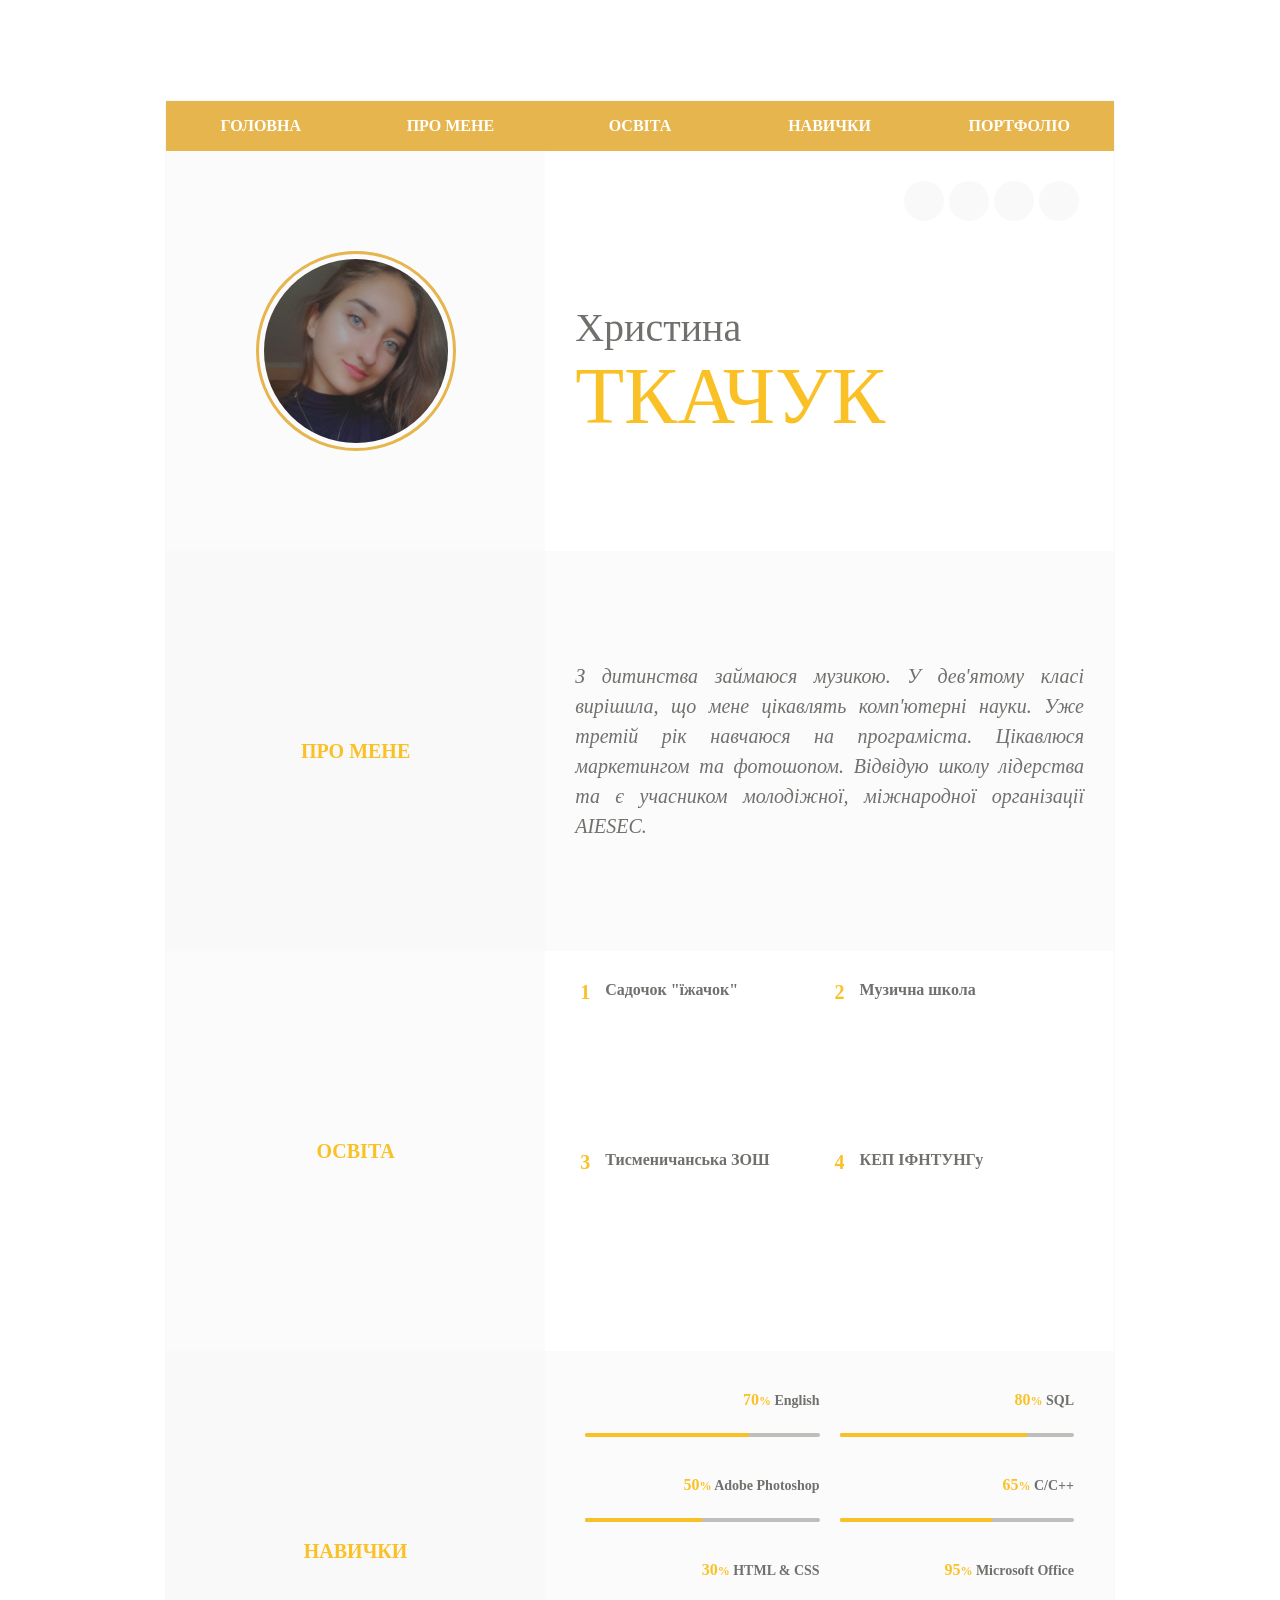
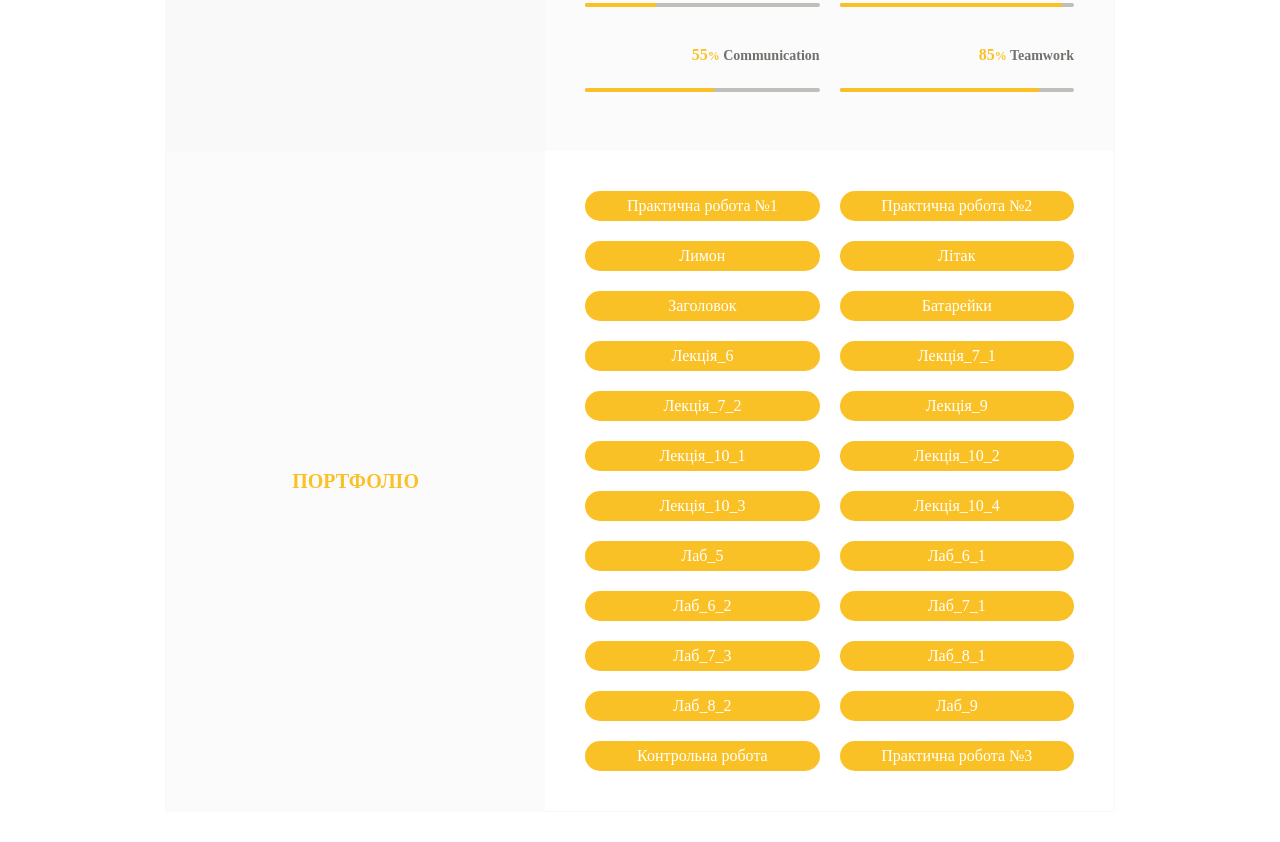
<file: index.html>
<!DOCTYPE html>
<html>
<head>
	<meta charset="utf-8">
	<title>Резюме</title>
	<link rel="stylesheet" type="text/css" href="styles/styles.css">
</head>
<body>
	<div class="container"></div>
		<div class="wrap">
				<div class="sticky">
					<ul class="navigation">
						<li><a href="#1">головна</a></li>
						<li><a href="#2">про мене</a></li>
						<li><a href="#3">освіта</a></li>
						<li><a href="#4">навички</a></li>
						<li><a href="#5">портфоліо</a></li>
					</ul>
				</div>

			
			<div class="item" id="1">
				<div class="item-first " ><img src="images/image.jpg" alt="" ></div>
				<div class="item-second">
					<div class="contacts">
						<a href="https://www.facebook.com/profile.php?id=100015711278435" target="_blank" > 
							<div class="contacts-item item_facebook"></div>
						</a>
						<a href="https://www.instagram.com/khrystyna.tk/?hl=uk" target="_blank">
							<div class="contacts-item item_instagram "></div>
						</a>
						<a href="tel:+380664245203">
							<div class="contacts-item item_number" ></div>
						</a>
						<a href="mailto:kristina.tkachuk@1710gmail.com">
							<div class="contacts-item item_mail"></div>
						</a>
					</div>	
					<span  class="name">Христина</span><span class="surname">ткачук</span>
				</div>
			</div>
			<div class="item" id="2">
				<div class="item-first">про мене</div>
				<div class="item-second about-me">
					<p>
					 З дитинства займаюся музикою. У дев'ятому класі вирішила, що мене цікавлять комп'ютерні науки. Уже третій рік навчаюся на програміста. Цікавлюся маркетингом та фотошопом. Відвідую школу лідерства та є учасником молодіжної, міжнародної організації AIESEC. 
				</p>
			</div>
			</div>
			<div class="item" id="3">
				<div class="item-first">освіта</div>
				<div class="item-second">
					<ol class="list-view">
						<li>Садочок "їжачок"</li>
						<li>Музична школа</li>
						<li>Тисменичанська ЗОШ</li>						
						<li>КЕП ІФНТУНГу</li>
					</ol>
				</div>
			</div>
			
			<div class="item" id="4">
				<div class="item-first">навички</div>
				<div class="item-second">
					<ul class="text-element">
						<li class="frst"><span class="quantity number">70</span><span class="quantity per-cent">%</span> English</li>
						<li class="scnd"><span class="quantity number">80</span><span class="quantity per-cent">%</span> SQL</li>
						<li class="thrd"><span class="quantity number">50</span><span class="quantity per-cent">%</span> Adobe Photoshop</li>
						<li class="frth"><span class="quantity number">65</span><span class="quantity per-cent">%</span> C/C++</li>
						<li class="fth"><span class="quantity number">30</span><span class="quantity per-cent">%</span> HTML & CSS</li>
						<li class="sxth"><span class="quantity number">95</span><span class="quantity per-cent">%</span> Microsoft Office</li>
						<li class="svnth"><span class="quantity number">55</span><span class="quantity per-cent">%</span> Communication</li>
						<li class="egth"><span class="quantity number">85</span><span class="quantity per-cent">%</span> Teamwork</li>
					</ul>
				</div>
			</div>

			<div class="item" id="5">
				<div id="5" class="item-first">портфоліо</div>
				<div class="item-second">
					<a href="https://tkhrystyna.github.io/practicalWork/index.html" target="_blank" class="item-portfolio" >Практична робота №1</a>
					<a href="https://tkhrystyna.github.io/practical_work_2/index.html" target="_blank" class="item-portfolio" >Практична робота №2</a>
					<a href="https://tkhrystyna.github.io/lab4/lemon/index.html" target="_blank" class="item-portfolio">Лимон</a>
					<a href="https://tkhrystyna.github.io/lab4/plane/cossacs.html" target="_blank" class="item-portfolio">Літак</a>
					<a href="https://tkhrystyna.github.io/lab4/title/index.html" target="_blank" class="item-portfolio">Заголовок</a>
					<a href="https://tkhrystyna.github.io/lab4/batteries/index.html" target="_blank" class="item-portfolio">Батарейки</a>
					<a href="https://tkhrystyna.github.io/lec6/index.html"  target="_blank" class="item-portfolio">Лекція_6</a>
					<a href="https://tkhrystyna.github.io/lec7/task1/index.html"  target="_blank" class="item-portfolio">Лекція_7_1</a>
					<a href="https://tkhrystyna.github.io/lec7/task2/index.html"  target="_blank" class="item-portfolio">Лекція_7_2</a>
					<a href="https://tkhrystyna.github.io/lec9/index.html"  target="_blank" class="item-portfolio">Лекція_9</a>
					<a href="https://tkhrystyna.github.io/lec10/task1/index.html"  target="_blank" class="item-portfolio">Лекція_10_1</a>
					<a href="https://tkhrystyna.github.io/lec10/task2/index.html"  target="_blank" class="item-portfolio">Лекція_10_2</a>
					<a href="https://tkhrystyna.github.io/lec10/task3/index.html"  target="_blank" class="item-portfolio">Лекція_10_3</a>
					<a href="https://tkhrystyna.github.io/lec10/task4/index.html"  target="_blank" class="item-portfolio">Лекція_10_4</a>
					<a href="https://tkhrystyna.github.io/lab5/index.html"  target="_blank" class="item-portfolio">Лаб_5</a>
					<a href="https://tkhrystyna.github.io/lab6/task1/index.html"  target="_blank" class="item-portfolio">Лаб_6_1</a>
					<a href="https://tkhrystyna.github.io/lab6/task2/index.html"  target="_blank" class="item-portfolio">Лаб_6_2</a>
					<a href="https://tkhrystyna.github.io/lab7/task1/index.html"  target="_blank" class="item-portfolio">Лаб_7_1</a>
					<a href="https://tkhrystyna.github.io/lab7/task3/index.html"  target="_blank" class="item-portfolio">Лаб_7_3</a>
					<a href="https://tkhrystyna.github.io/lab8/task1/index.html"  target="_blank" class="item-portfolio">Лаб_8_1</a>
					<a href="https://tkhrystyna.github.io/lab8/task2/index.html"  target="_blank" class="item-portfolio">Лаб_8_2</a>
					<a href="https://tkhrystyna.github.io/lab9/index.html"  target="_blank" class="item-portfolio">Лаб_9</a>
					<a href="https://tkhrystyna.github.io/test/home_page/index.html"  target="_blank" class="item-portfolio">Контрольна робота</a>
					<a href="https://tkhrystyna.github.io/practical_work_3/index.html"  target="_blank" class="item-portfolio">Практична робота №3</a>


				
				</div>
			</div>			
		</div>
</body>
</html>
</file>
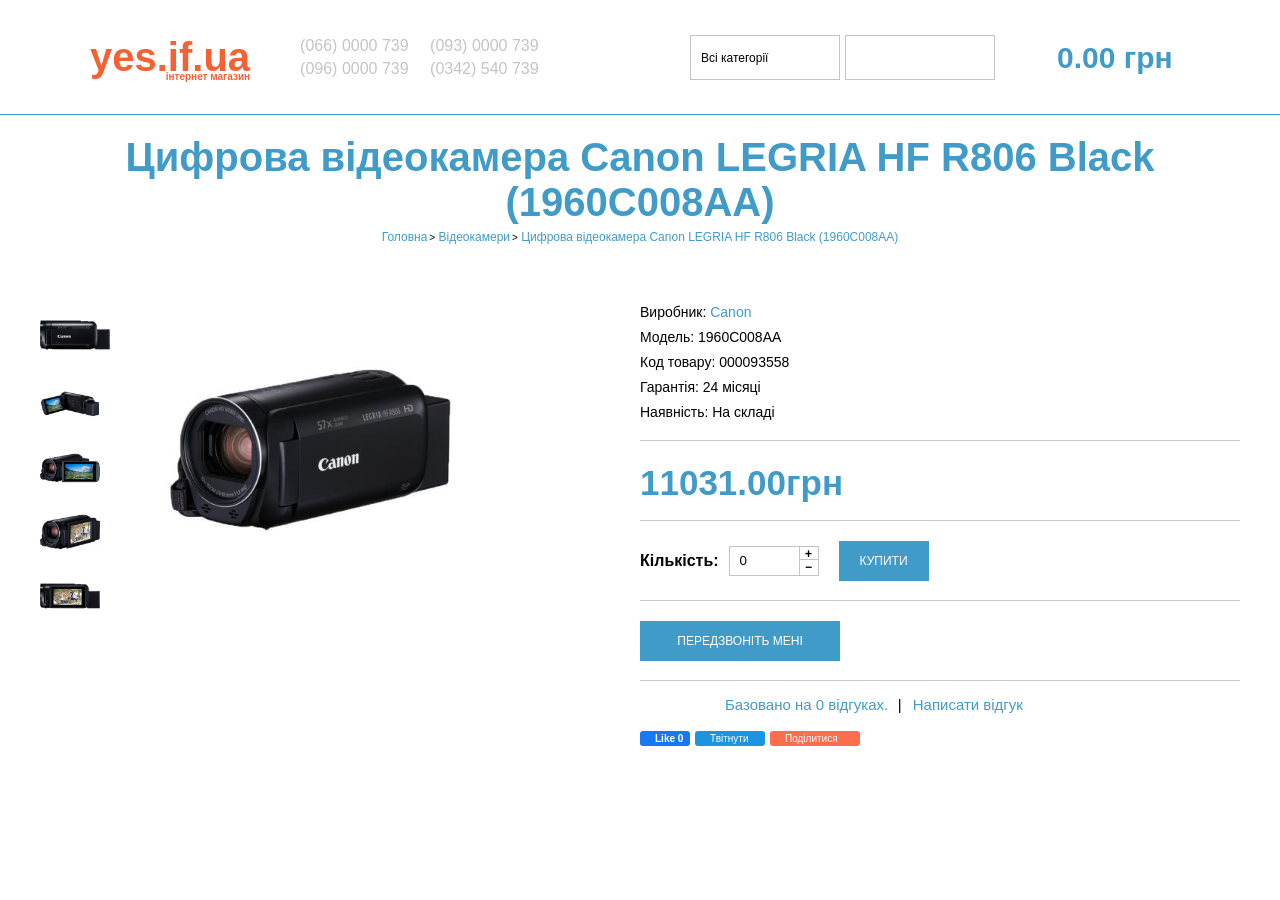
<file: lab5/index.html>
<!DOCTYPE html>
<html>
<head>
	<meta charset="utf-8">
	<meta name="viewport" content="width=device-width, initial-scale=1">
	<title>Картка товару</title>
	<link rel="stylesheet" type="text/css" href="styles/style.css">
</head>
<body>

<div class="slider-header">
	<div class="header-contacts">
		
		<a href="#" ><div class="logo-title">yes.if.ua</div> <div class="logo-explane">інтернет магазин</div></a>

		
		<div class="contacts-info">
			<div class="contacts-icon"></div>
			<div class="number">(066) 0000 739</div>
			<div class="number">(093) 0000 739</div>
			<div class="number">(096) 0000 739</div>
			<div class="number">(0342) 540 739</div>
		</div>
		
	</div>
	<div class="header-search">
		<div class="category"><span >Всі категорії</span><span class="arrow"></span></div>
		<input type="text" name="#" class="category">
		<div class="btn-search"></div>
	</div>
	<div class="header-basket-btn">
		<div class="basket-icon"></div>
		<div class="header-price">0.00 грн</div>
	</div>
	<div class="header-line line"></div>
</div>

<script src='https://cdnjs.cloudflare.com/ajax/libs/jquery/3.3.1/jquery.min.js'></script>

<div class="slider-title center-screen">
	<span class= "title">Цифрова відеокамера Canon LEGRIA HF R806 Black (1960C008AA)</span>
	<ul class="product-way">
		<li>
			<a href="#" class="display">Головна</a>
		</li>
		<li>
			<a href="#" class="display">Відеокамери</a>
		</li>
		<li>
			<a href="#" class="display">Цифрова відеокамера Canon LEGRIA HF R806 Black (1960C008AA)</a>
		</li>
	</ul>
</div>
<div class="slider-main-content center-screen">
	<div class="product-info">
	<div class="image">

		<div class="gallery-img">
			<img src="images/img1.jpeg" height="70px" width="70px">
			<img src="images/img2.jpeg" height="60px" width="60px">
			<img src="images/img3.jpeg" height="60px" width="60px">
			<img src="images/img4.jpeg" height="60px" width="60px">
			<img src="images/img5.jpeg" height="60px" width="60px">
		</div>
		
			<img src="images/img8.jpeg" height="300px" width="300" >
		
	</div>
	<div class="container-info">
		<div class="info">
			<span>Виробник: <a href="#" class="display">Canon</a></span>
			<span>Модель: 1960C008AA</span>
			<span>Код товару: 000093558</span>
			<span>Гарантія: 24 місяці</span>
			<span>Наявність: На складі</span>
		</div>
		<div class="container-item ">
			<div class="product-price" >11031.00грн</div>
		</div>
		<div class="container-item ">
			<span class="count-text" >Кількість: </span>

	<div class="stepper stepper-style">
    <input  type="number" min="0"  step="1" value="0" id="count" class="count">
    <div class="stepper__controls">
        <button type="button" onclick="input_val('inc','count')" class="btn-count">+</button>
        <button type="button" onclick="input_val('dec','count')" class="btn-count">−</button>
    </div>

</div>
			<div class="container-btn btn-buy">купити</div>
		</div>
		<div class="container-item">
			<div class="container-btn btn-call">
				<span class="phone-icon">передзвоніть мені</span>
			</div>
		</div>
		<div class="container-item">
			<div class="rating">
				<div class="star"></div>
				<div class="star"></div>
				<div class="star"></div>
				<div class="star"></div>
				<div class="star"></div>
				<a href="#" class="display">Базовано на 0 відгуках.</a>
				<a href="#" class="display">Написати відгук</a>
			</div>
			<div class="sharing">
				<div class="like"> Like 0</div>
				<div class="twit">Твітнути</div>
				<div class="share">Поділитися</div>
			</div>
		</div>
	</div>
</div>

</div>
</div>
</body>
</html>
</file>
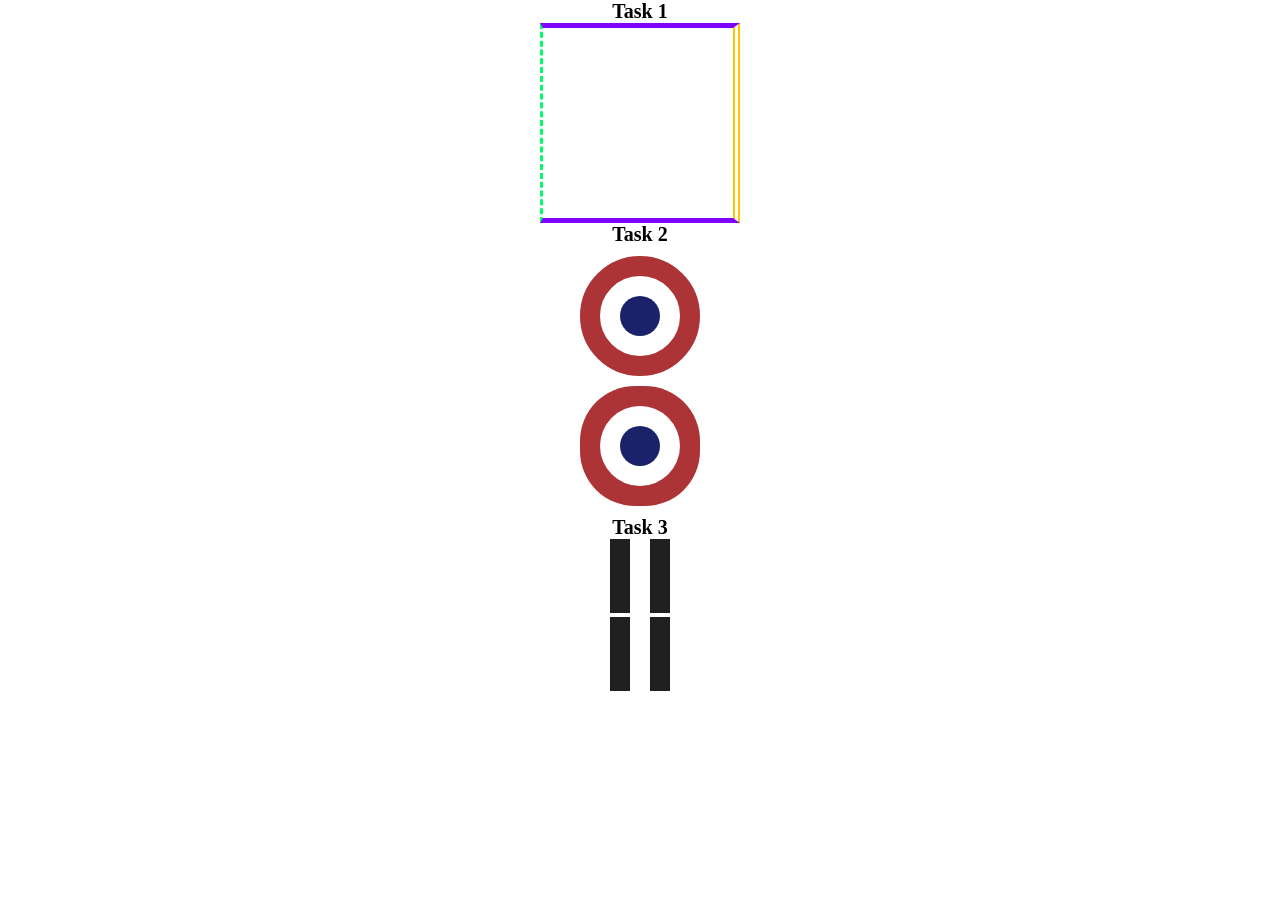
<file: lec6/index.html>
<!DOCTYPE html>
<html>
<head>
	<meta charset="utf-8">
	<title>Box Model</title>
	<link rel="stylesheet" type="text/css" href="styles/style.css">
</head>
<body>
	<p>Task 1</p>
	<div class="borders"></div>
	<p>Task 2</p>
	<div class="circule1"></div>
	<div class="circule2"></div>
	 <p>Task 3 </p>
	<div class="playpause">
	    <input type="checkbox" value="None" id="playpause" name="check" />
	    <label for="playpause" tabindex=1></label>
	</div>
	<div class="playpause-js"></div>
</body>
<script type="text/javascript" src="js/index.js"></script>
</html>
</file>
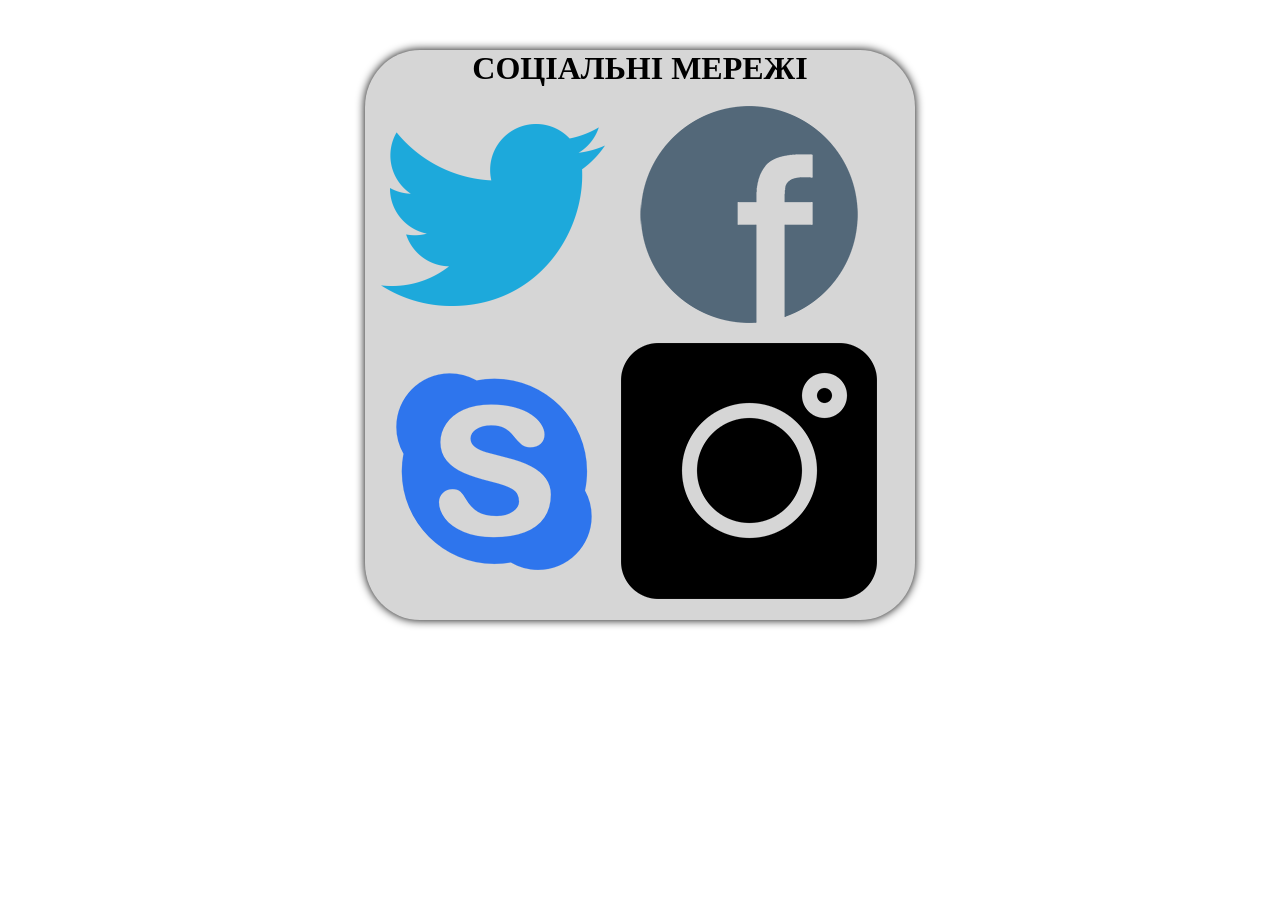
<file: lec9/index.html>
<!DOCTYPE html>
<html>
<head>
	<meta charset="utf-8">
	<title>Спрайти</title>
	<link rel="stylesheet" type="text/css" href="styles/style.css">
</head>
<body>
	<div class="wrap">
	<h1>Соціальні мережі</h1>
	<a href="#" class="twiter"></a>
	<a href="#" class="facebook"></a>
	<a href="#" class="skype"></a>
	<a href="#" class="instagram"></a>
	</div>
</body>
</html>
</file>
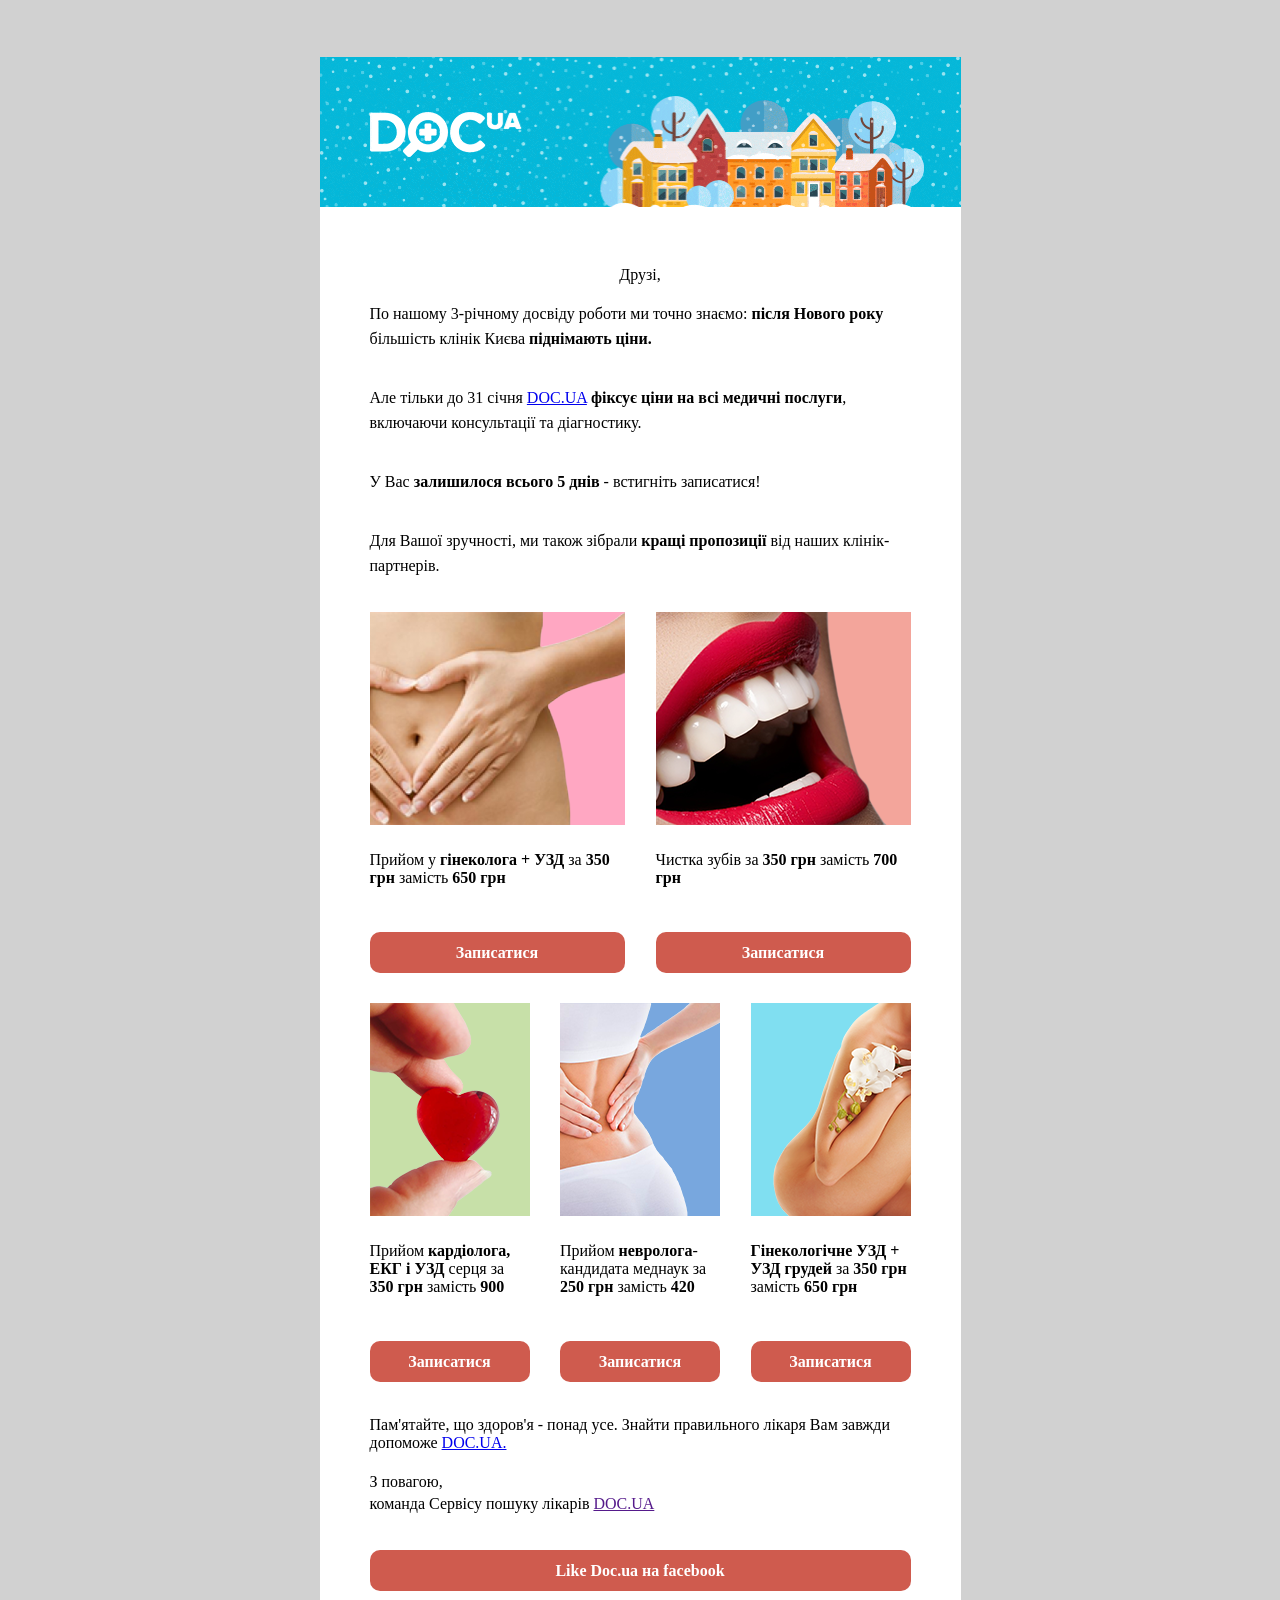
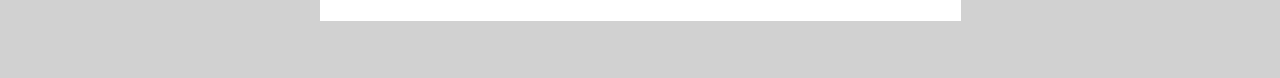
<file: practical_work_2/index.html>
<!DOCTYPE html>
<html>
<head>
	<meta charset="utf-8">
	<title>Doc.ua</title>
	<link rel="stylesheet" type="text/css" href="styles/style.css">
</head>
<body>
	<header></header>
	<div class="wrap">
		<p class="text-title">Друзі,</p>
		<p class="text-main">По нашому 3-річному досвіду роботи ми точно знаємо: <span class="highlight">після Нового року</span> більшість клінік Києва <span class="highlight"> піднімають ціни.</span></p>
		<p class="text-main">Але тільки до 31 січня <a href="#">DOC.UA</a> <span class="highlight">фіксує ціни на всі медичні послуги</span>, включаючи консультації та діагностику.</p>
		<p class="text-main">У Вас <span class="highlight">залишилося всього 5 днів</span> - встигніть записатися!</p>
		<p class="text-main">Для Вашої зручності, ми також зібрали <span class="highlight">кращі пропозиції </span>від наших клінік-партнерів.</p>
		<div class="service">
			
		<div  class="service-item one-item">
			<div class="img-big">
				<img src="images/i1.png">
			</div>
			<p class="text">Прийом у <span class="highlight"> гінеколога + УЗД</span> за<span class="highlight">  350 грн</span> замість <span class="highlight"> 650 грн</span></p>
			<div class="btn">Записатися</div>
		</div>
		<div   class="service-item two-item">
			<div class="img-big">
				<img src="images/i2.png">
			</div>
			<p class="text">Чистка зубів за<span class="highlight">  350 грн</span> замість <span class="highlight"> 700 грн</span></p>
			<div class="btn">Записатися</div>
		</div>
		
		<div class="service-item item-size three-item">
			<div class="img-small">
				<img src="images/i3.png">
			</div>
			<p class="text">Прийом <span class="highlight"> кардіолога, ЕКГ і УЗД </span>серця за <span class="highlight"> 350 грн</span> замість<span class="highlight"> 900</span></p>
			<div class="btn">Записатися</div>
		</div>
		<div class="service-item item-size four-item">
			<div class="img-small">
				<img src="images/i4.png">
			</div>
			<p class="text">Прийом <span class="highlight"> невролога</span>- кандидата меднаук за  <span class="highlight">250 грн</span> замість <span class="highlight">420</span></p>
			<div class="btn">Записатися</div>
		</div>
		<div class="service-item item-size fife-item ">
			<div class="img-small">
				<img src="images/i5.png">
			</div>
			<p class="text"><span class="highlight">Гінекологічне УЗД + УЗД грудей</span> за <span class="highlight">350 грн</span> замість<span class="highlight"> 650 грн</span></p>
			<div class="btn">Записатися</div>
		</div>
</div>
        <div class="text-finished">
		<p class="text-end">Пам'ятайте, що здоров'я - понад усе. Знайти правильного лікаря Вам завжди допоможе <a href="#"> DOC.UA.</a></p>
		<p>З повагою,</p>
		<p class="text-main">команда Сервісу пошуку лікарів <a href=""> DOC.UA</a></p>
		<div class="btn">Like Doc.ua на facebook</div>
		</div>
	</div>
	
</body>
</html>
</file>
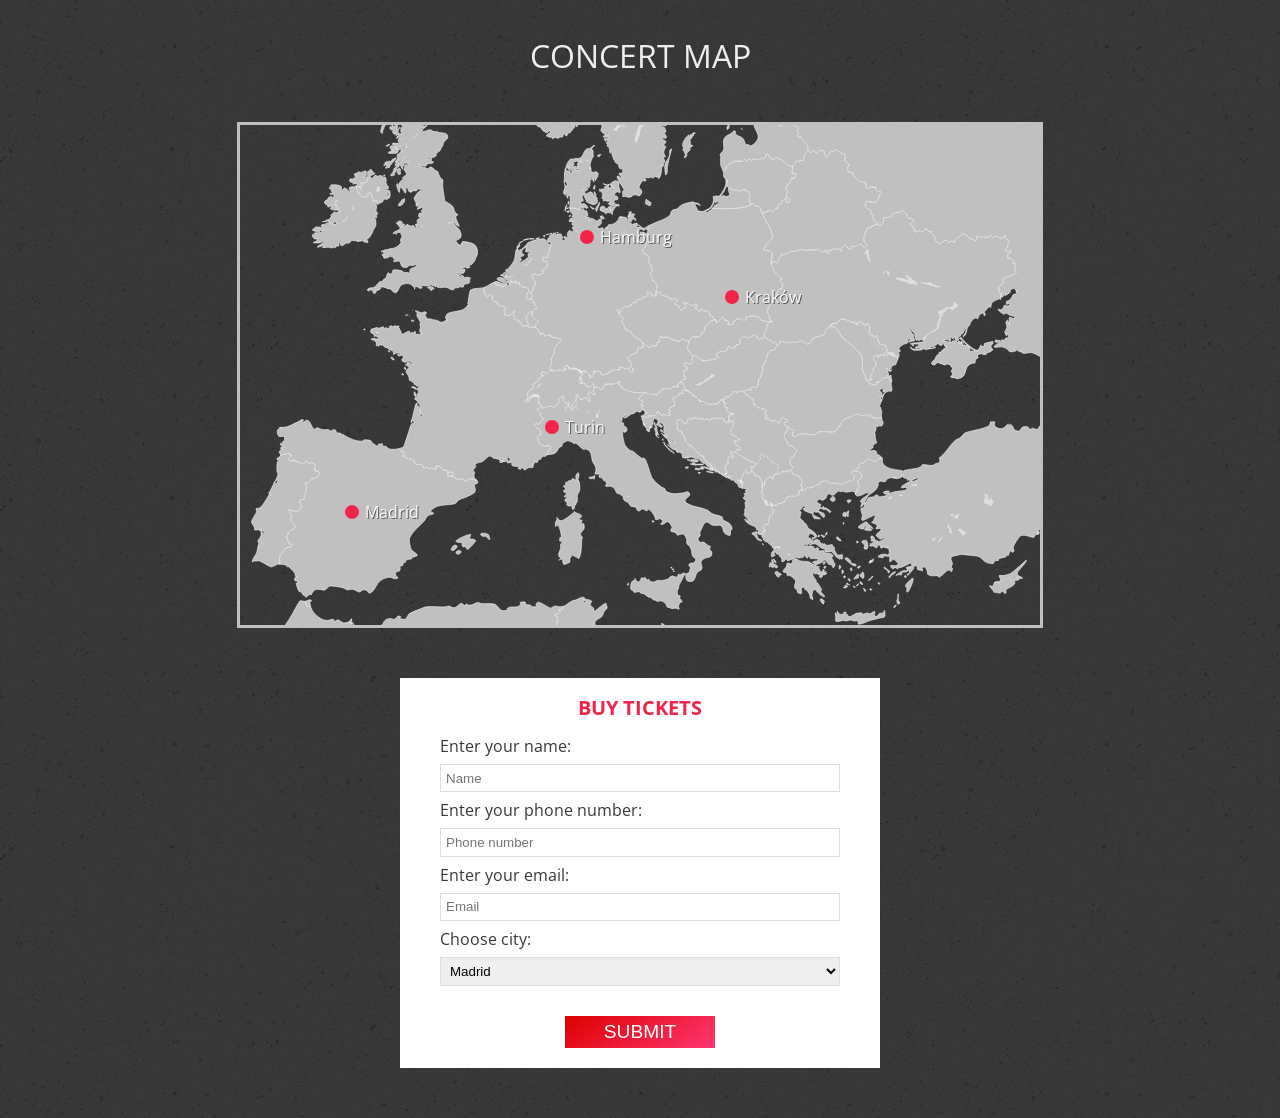
<file: practical_work_3/index.html>
<!DOCTYPE html>
<html>
    
	<head>
		<title>CSS3 Transitions and Animations — Practice</title>
		<meta name="viewport" content="width=device-width, initial-scale=1.0">
        <meta charset="utf-8">
        <link href="css/reset.css" rel="stylesheet">
        <link href="https://fonts.googleapis.com/css?family=Open+Sans:300" rel="stylesheet">
		<link href="css/style.css" rel="stylesheet">
	</head>
    
    <body>
        
        <h2>Concert Map</h2>
        
        <div id="concert-map" class='concert-map'>
            <div class="pin madrid">
                <span class="town">Madrid</span>
                <div class="popover">
                    <p class="place">Wizink Center</p>
                    <p class="date">October 7, 2017</p>
                    <a class="button" href="#buy">Buy tickets</a>
                </div>
            </div>
            
            <div class="pin turin">
                <span class="town">Turin</span>
                <div class="popover">
                    <p class="place">Pala Alpitour</p>
                    <p class="date">October 14, 2017</p>
                    <a class="button" href="#buy">Buy tickets</a>
                </div>
            </div>
            <div class="pin hamburg">
                <span class="town">Hamburg</span>
                <div class="popover">
                    <p class="place">Barclaycard Arena</p>
                    <p class="date">November 6, 2017</p>
                    <a class="button" href="#buy">Buy tickets</a>
                </div>
            </div>
            <div class="pin krakow">
                <span class="town">Kraków</span>
                <div class="popover">
                    <p class="place">Tauron Arena</p>
                    <p class="date">November 12, 2017</p>
                    <a class="button" href="#buy">Buy tickets</a>
                </div>
            </div>
        </div>
        <form action="#" class="buy_form" id="buy">
            <legend><span>Buy tickets</span></legend>
            <label>Enter your name:</label>
            <input type="text" placeholder="Name">
            <label>Enter your phone number:</label>
            <input type="tel" placeholder="Phone number">
            <label>Enter your email:</label>
            <input type="email" placeholder="Email">
            <label>Choose city:</label>
            <select size="1" >
                  <option>Madrid</option>
                  <option>Turin</option>
                  <option>Hamburg</option>
                  <option>Kraków</option>
            </select>
            <button><span>Submit</span></button>
        </form>
    </body>
</html>
</file>
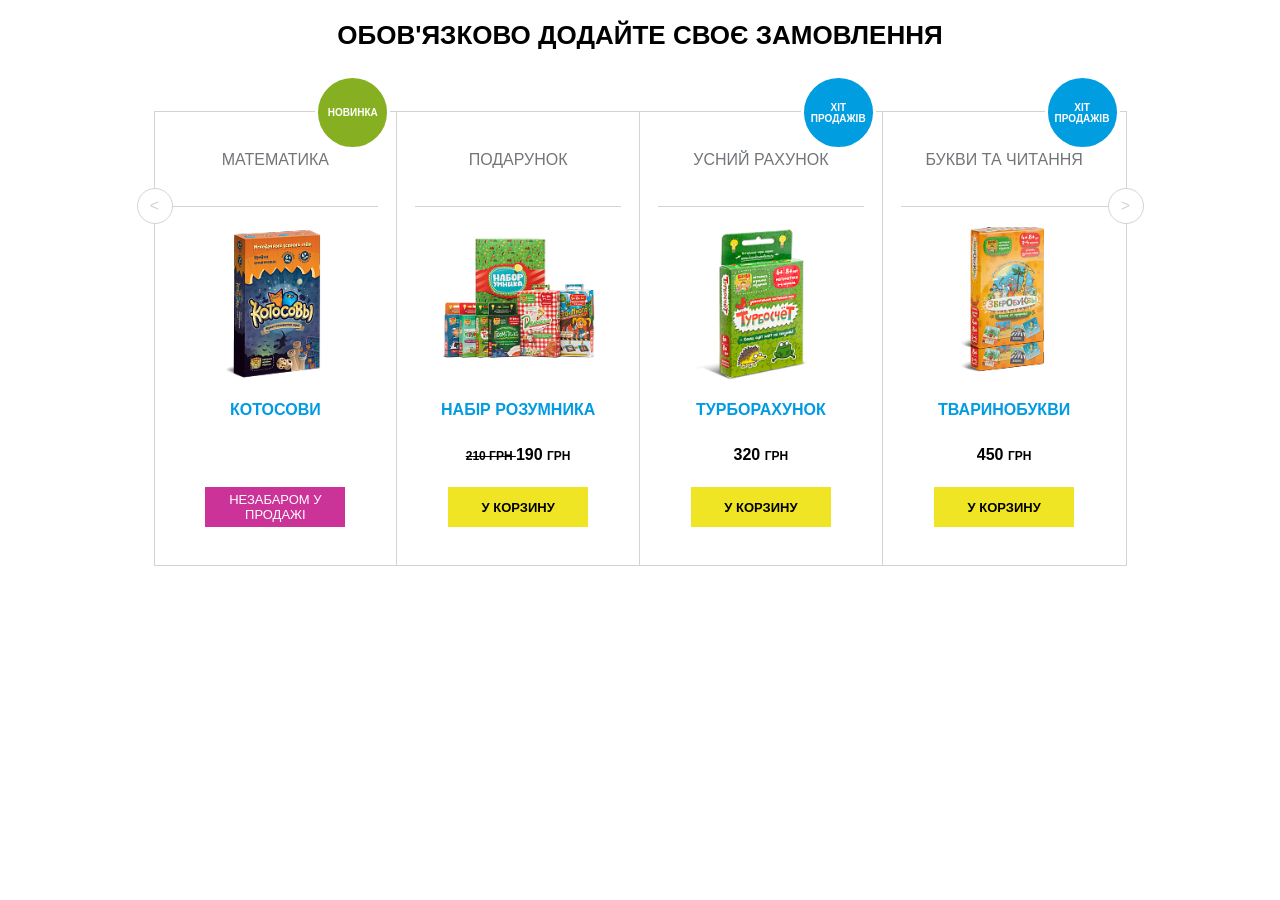
<file: practicalWork/index.html>
<!DOCTYPE html>
<html lang ="uk">
<head>
	<meta charset="utf-8">
	<title>Каталог</title>
	<link rel="stylesheet" type="text/css" href="styles/style.css">
</head>
<body>
	<div class ="slider-title uppercase">обов'язково додайте своє замовлення</div>
	<div class ="slider-wrap">
		<div class="slider-button slider-button_left"><</div>
		<div class="slider-button slider-button_right">></div>
		<div class ="slider-item"> 
			<div class="slider-item_sticker sticker_new uppercase">новинка</div>
			<div class ="slider-item__category uppercase">
				<a href="#">математика</a>
			</div>
			<div class="slider-item__img">
				<a href="#"><img src="image/math.png" alt ="Книжка, математика"></a>
			</div>
			<div class="slider-item__title uppercase"><a href="#">котосови</a></div>
			<div class="slider-item__price uppercase"></div>
			<div class="slider-item__button uppercase"> <a href="#" class="button button_previes">
			незабаром у продажі</a></div>
		</div>
		<div class ="slider-item"> 
			<div class ="slider-item__category uppercase">
				<a href="#">подарунок</a>
			</div>
			<div class="slider-item__img">
				<a href="#"><img src="image/g1.png" alt =""></a>
			</div>
			<div class="slider-item__title uppercase"><a href="#">набір розумника</a></div>
			<div class="slider-item__price uppercase"> <span class="uppercase old-price">210 грн </span><span>190</span> <span class="uppercase"> грн</span> </div>
			<div class="slider-item__button uppercase"><a href="#" class="button button_click"> 
			у корзину</a></div>
		</div>
		<div class ="slider-item"> 
			<div class="slider-item_sticker sticker_hot uppercase">хіт продажів</div>
			<div class ="slider-item__category uppercase">
				<a href="#">усний рахунок</a>
			</div>
			<div class="slider-item__img">
				<a href="#"><img src="image/turbo.png" alt =""></a>
			</div>
			<div class="slider-item__title uppercase"><a href="#">турборахунок</a></div>
			<div class="slider-item__price uppercase"><span>320 </span><span class="uppercase">грн</span></div>
			<div class="slider-item__button uppercase"><a href="#" class="button button_click">
			у корзину</a></div>
		</div>
		<div class ="slider-item"> 
			<div class="slider-item_sticker sticker_hot uppercase">хіт продажів</div>
			<div class ="slider-item__category uppercase">
				<a href="#">букви та читання</a>
			</div>
			<div class="slider-item__img">
				<a href="#"><img src="image/zb.png" alt =""></a>
			</div>
			<div class="slider-item__title uppercase"><a href="#">тваринобукви</a></div>
			<div class="slider-item__price uppercase"><span>450 </span><span class="uppercase">грн</span></div>
			<div class="slider-item__button uppercase"><a href="#" class="button button_click">
			у корзину</a></div>
		</div>
		<div class="clearfix"></div>
	</div>
	
</body>
</html>
</file>
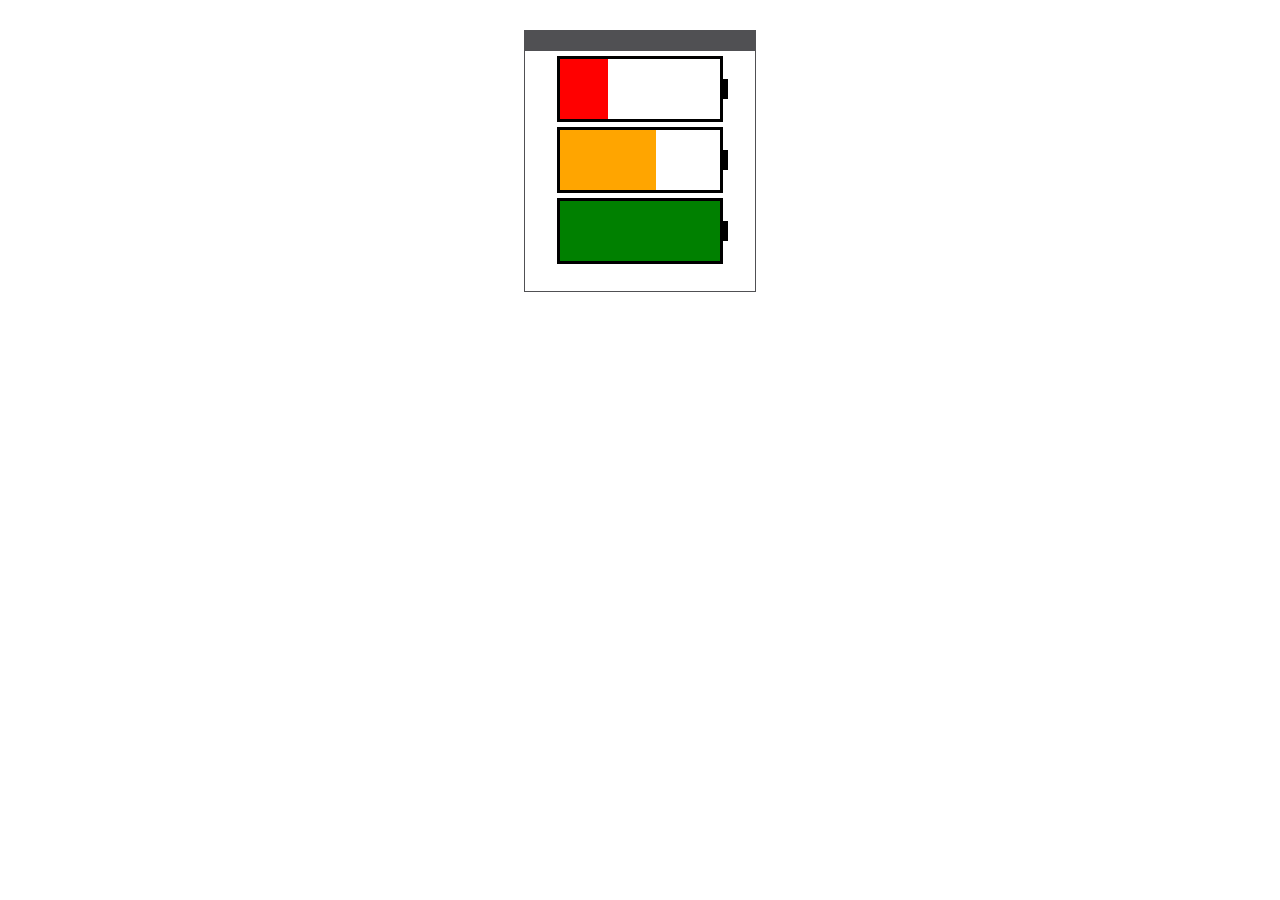
<file: lab4/batteries/index.html>
<!DOCTYPE html>
<html>
<head>
	<meta charset="utf-8">
	<title>Батарейки</title>
	<link rel="stylesheet" type="text/css" href="styles/styles.css">
</head>
<body>
	<div class="wrap">
		<div class="navigation">
			<div class="button buttonitem btnback " ></div>
			<div class="button buttonitem btnnext " ></div>
			<div class="button buttonitem restart"></div>
			<div class="button buttonitem homepg"></div>	
			<div class="button buttonitem help"></div>		
		</div>
		<div class=" item lowpwr"></div>
		<div class=" item middlepwr"></div>
		<div class=" item hightpwr"></div>	
	</div>
</body>
</html>
</file>
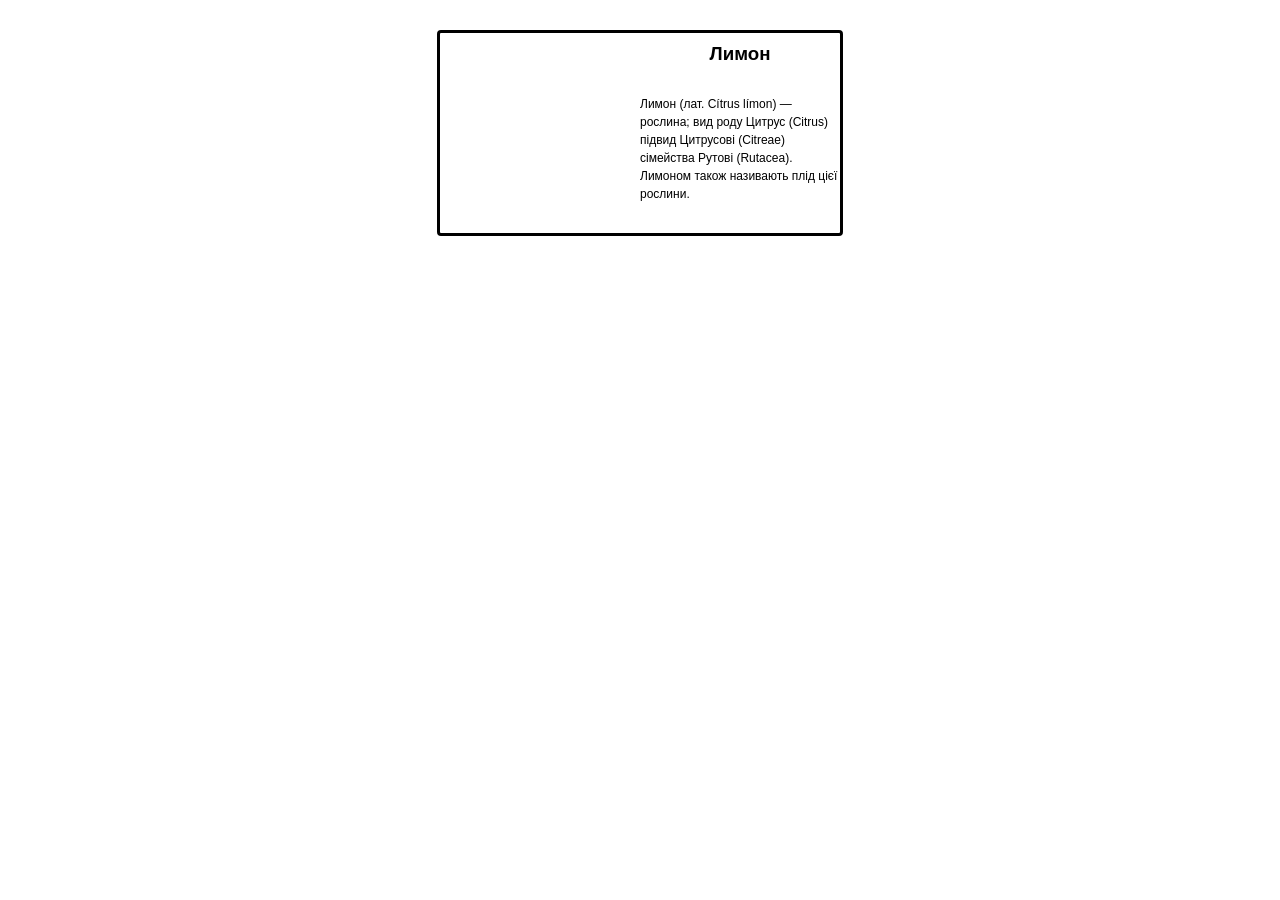
<file: lab4/lemon/index.html>
<!DOCTYPE html>
<html lang="en">
<head>
    <meta charset="UTF-8">
    <title>Лимон</title>
    <link rel="stylesheet" href="style.css">
</head>
<body>
    <div class="myblock">
        <div class="lemon"></div>
        <div class="about-lemon">
            <h3>Лимон</h3>
            <p>Лимон (лат. Cítrus límon) — рослина; вид роду Цитрус (Citrus) підвид Цитрусові (Citreae) сімейства Рутові (Rutacea). Лимоном також називають плід цієї рослини.</p>
        </div>
    </div>
</body>
</html>
</file>
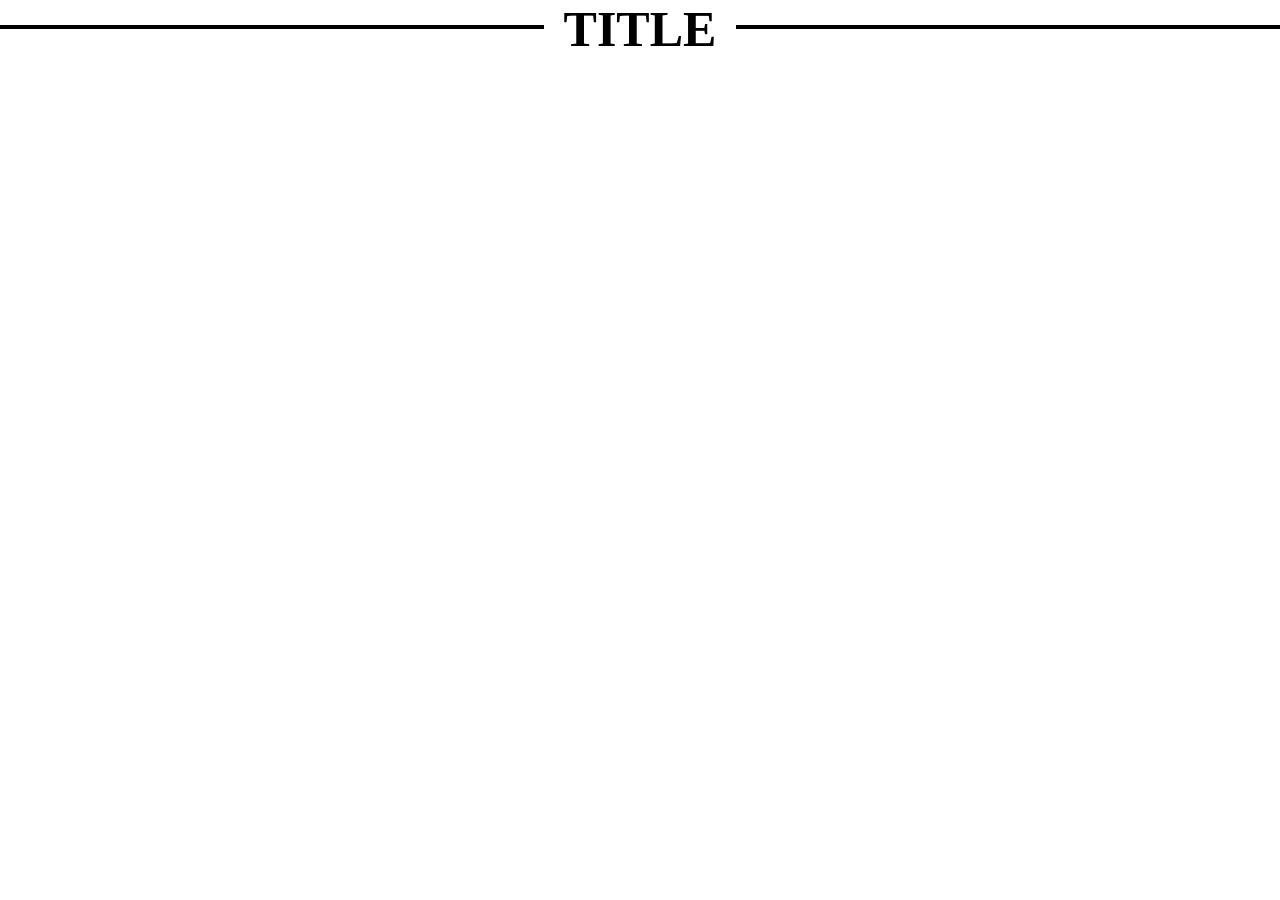
<file: lab4/title/index.html>
<!DOCTYPE html>
<html>
<head>
	<meta charset="utf-8">
	<title>Заголовок</title>
	<link rel="stylesheet" type="text/css" href="styles/styles.css">
<body>
	<div class="wrap">
		<h1>Title</h1>
	</div>
</body>
</html>
</file>
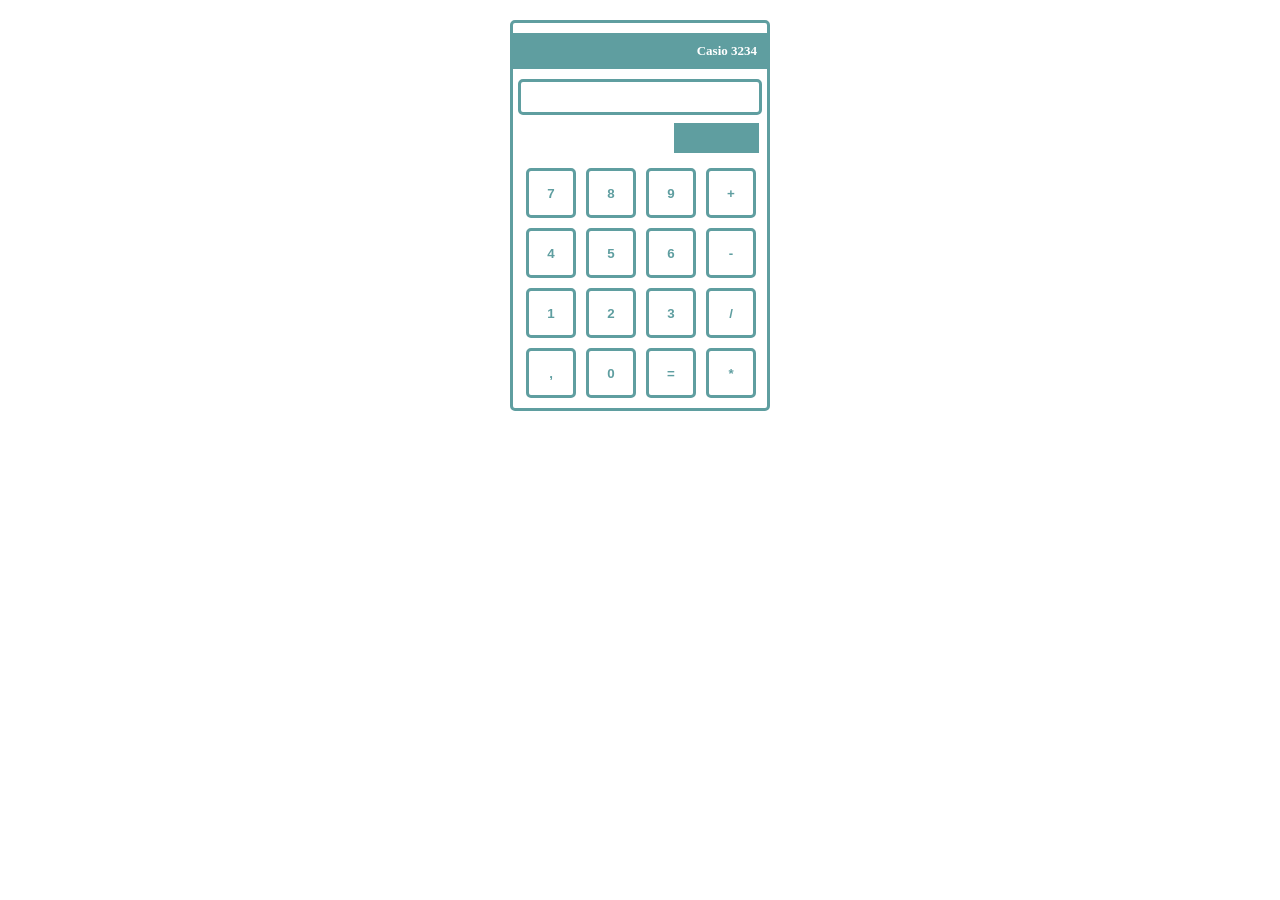
<file: lab6/task2/index.html>
<!DOCTYPE html>
<html lang="en">
<head>
	<meta charset="utf-8">
	<title>Калькулятор</title>
	<link rel="stylesheet" type="text/css" href="styles/style.css">
</head>
<body>
	<div class="wrap border-pattern">
		<div class="mark">Casio 3234</div>
		<input type="text" name="text" class="border-pattern">
		<div class="result"></div>
		<div class="clearfix"></div>
		<div class="wrap-btn">
			<button class="btn-item border-pattern">7</button>
			<button class="btn-item border-pattern">8</button>
			<button class="btn-item border-pattern">9</button>
			<button class="btn-item border-pattern">+</button>
			<button class="btn-item border-pattern">4</button>
			<button class="btn-item border-pattern">5</button>
			<button class="btn-item border-pattern">6</button>
			<button class="btn-item border-pattern">-</button>
			<button class="btn-item border-pattern">1</button>
			<button class="btn-item border-pattern">2</button>
			<button class="btn-item border-pattern">3</button>
			<button class="btn-item border-pattern">/</button>
			<button class="btn-item border-pattern">,</button>
			<button class="btn-item border-pattern">0</button>
			<button class="btn-item border-pattern">=</button>
			<button class="btn-item border-pattern">*</button>
			<div class="clearfix"></div>
		</div>
	</div>
</body>
</html>
</file>
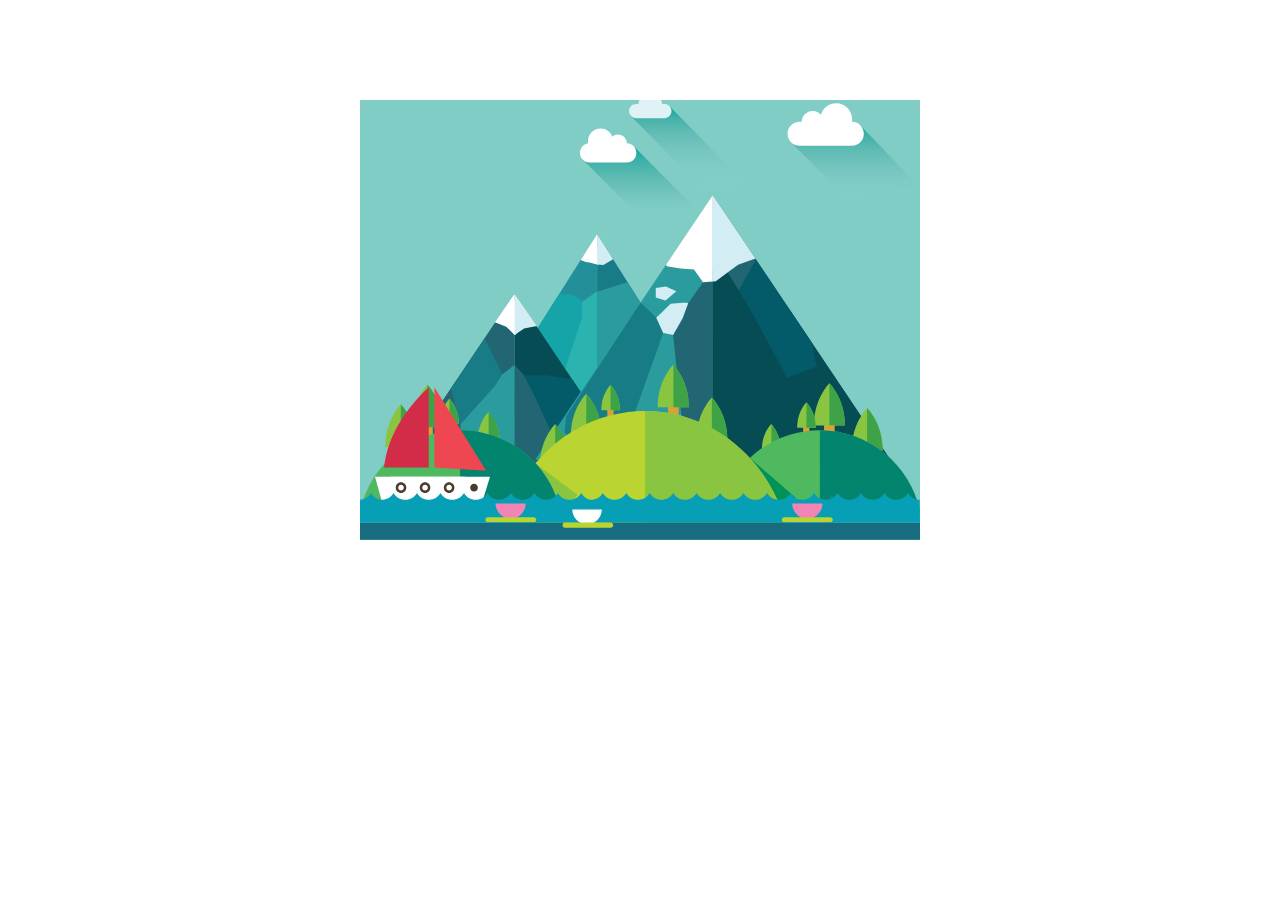
<file: lab7/task1/index.html>
<!DOCTYPE html>
<html>
<head>
	<meta charset="utf-8">
	<title>Mountains</title>
	<link rel="stylesheet" type="text/css" href="styles/style.css">
</head>
<body>
	<div class="container">
		 <img src="images/clouds.svg" alt="clouds" class="clouds">
		 <img src="images/world.svg" alt="mountains" class="world">
		 <img src="images/wooden-ship.svg" alt="ship" class="ship">
		 <img src="images/water.svg" alt="water" class="water">
	</div>
</body>
</html>
</file>
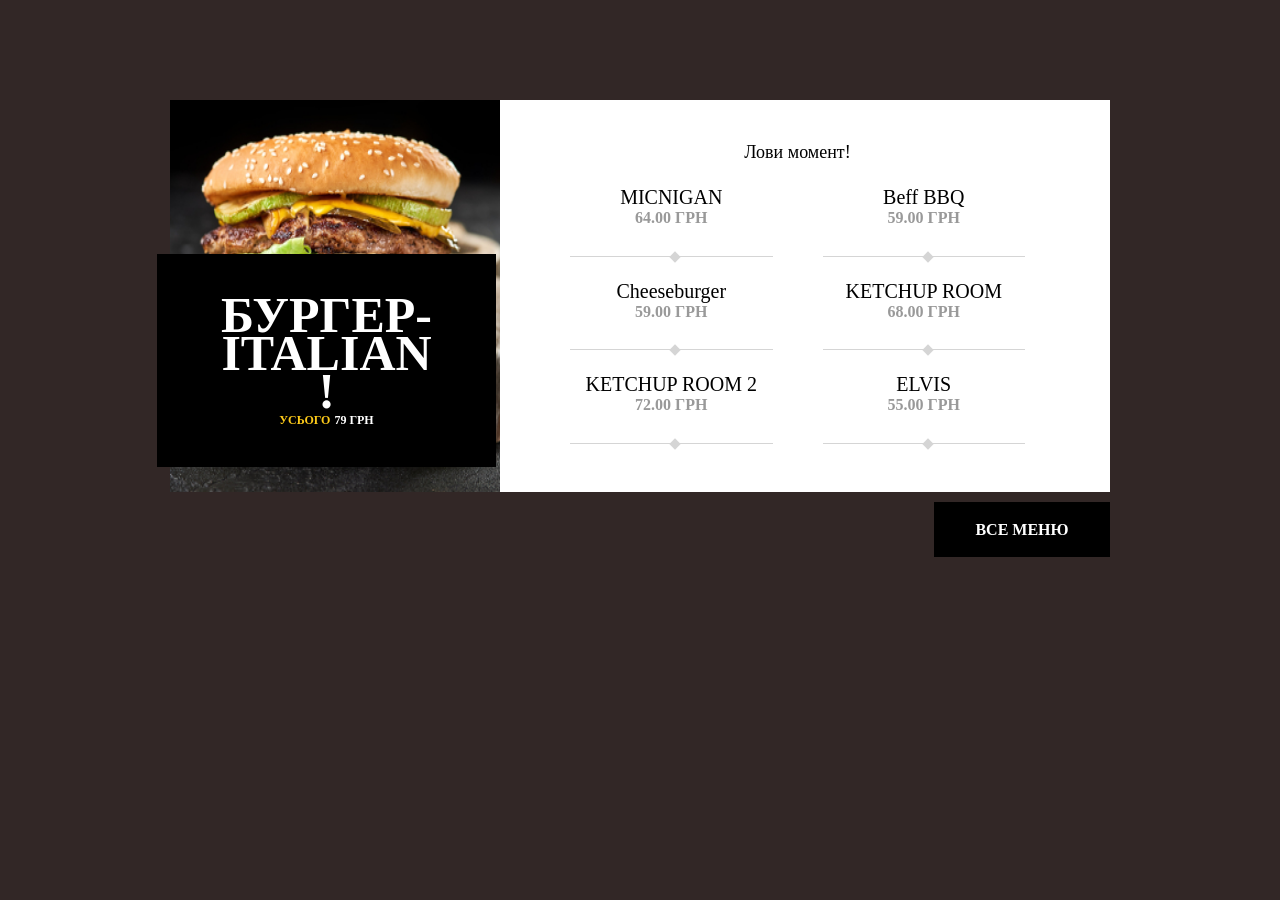
<file: lab7/task3/index.html>
<!DOCTYPE html>
<html>
<head>
	<meta charset="utf-8">
	<title>Бургер</title>
	<link rel="stylesheet" type="text/css" href="styles/style.css">
</head>
<body>
	<div class="wrap">
		<div class="burger-item">
			<img src="image/burger.jpg" alt ="burger" class="burger">
			<div class="burger-about">
				<div class="name">бургер-italian<br>!</div>
				<span class="color">усього</span>
				<span>79 грн</span>
			</div>
		</div>
		<div class="info">
			<p>Лови момент!</p>
			<div class="menu-item">
				<div class="meal-name">micnigan</div>
				<div class="meal-price">64.00 грн</div>
			</div>
			<div class="menu-item">
				<div class="meal-name">Beff BBQ</div>
				<div class="meal-price">59.00 грн</div>
			</div>
			<div class="menu-item">
				<div class="meal-name">Cheeseburger</div>
				<div class="meal-price">59.00 грн</div>
			</div>
			<div class="menu-item">
				<div class="meal-name">ketchup room</div>
				<div class="meal-price">68.00 грн</div>
			</div>
			<div class="menu-item">
				<div class="meal-name">ketchup room 2</div>
				<div class="meal-price">72.00 грн</div>
			</div>
			<div class="menu-item">
				<div class="meal-name">elvis</div>
				<div class="meal-price">55.00 грн</div>
			</div>
		</div>
		<div class="btn">
			<span>все меню</span>
		</div>
	</div>
</body>
</html>
</file>
<file: styles/styles.css>
*{
	margin: 0;
	padding: 0;
	box-sizing: border-box;
}
body{
	font-family: verdana, verdana;
}

.item-first{
	width: 40%;
	height: inherit;
	font-weight: bold;
	font-size: 20px;
	color: #fac127;
	display: flex;
	align-items: center;
	justify-content: center;
	text-transform: uppercase;	
	background-color: #f9f9f9;

}

.item-second{
	width: 60%;
	height: inherit;
	padding:  30px 30px;
	position: relative;
	color: #70706d;
}

.item-first img{
	min-height: 200px;
	width: 200px;
	border-radius: 50%;
	padding: 5px;
	border:3px solid #e6b54d ;
	
}
.item:nth-child(even) .item-first,
.item:nth-child(odd) .item-second{
	background-color: #fbfbfb;
	 }

.name{
    position: absolute;
    bottom: 200px;    
	color:#70706d;
	font-size: 40px;
}
.surname{
	height: 100px;
	position: absolute;
	bottom: 100px;
	left: 30px;
	color:#fac127;
	font-size: 80px;
	text-transform: uppercase;
}


.container{	
	position: absolute;
	top: 0px;
	min-height: 500px;
	width: 100%;
	background-image: url(https://i.ibb.co/j4FC4GL/background.jpg);
	background-size: cover;
}
.wrap{
	width: 950px;
	min-height: 1200px;
	margin: 100px auto 30px auto;	
	border: 1px solid #f9f9f9;
	position: relative;
	display: flex;
	flex-direction: column;
	background-color: #fff;	
}

.navigation{
	height: 50px;
	max-width: 100%;
	display: flex;	
	font-weight: bold;
	background-color: #e6b54d;
	color:  #fbfbfb;

}
.sticky{
	position:-webkit-sticky;
	 position:sticky; top:0;
	z-index: 1;
}

.navigation  a{
	position: absolute;
	left: 0px;
	height: 100%;
	width: 100%;
	text-decoration: none;
	color:  #fff;
}
.navigation li{
	position: relative;
	height: 100%;	
	width: 20%;
	text-align: center;
	line-height: 50px;	
	flex-direction: column;
	text-transform: uppercase;	
	list-style-type: none;
}

.navigation a:hover{

	color: #e6b54d;
	background-color: #fff;
}

.item{
	width: 100%;
	min-height:400px;
	display: flex;
	float: left;
	position: relative;
	
}

.contacts a{
	text-decoration: none;
}
.contacts{
	display: flex;
	position: absolute;
	right: 30px;
	
}
.contacts-item {
	background-color: #f9f9f9 ;
	flex-direction: column;
	background-size: 15px 15px;
	background-repeat: no-repeat;
	background-position: center;
	min-height: 40px;
	bottom: 0px;
	margin-right:  5px;
	width: 40px;	
	border-radius: 50%;

}
.item_facebook{
	background-image: url(https://image.flaticon.com/icons/svg/1077/1077092.svg);
}
.item_instagram{
	background-image: url(https://image.flaticon.com/icons/svg/2111/2111491.svg);
}
.item_number{
	background-image: url(https://image.flaticon.com/icons/svg/597/597177.svg);
}
.item_mail{
	background-image:url(https://image.flaticon.com/icons/svg/2089/2089181.svg);
}

.contacts .contacts-item:hover{	
	background-color: #e6b54d;
}
.list-view{
	height: 100%;
	width: 100%;	
	counter-reset: li;
	list-style: none;
	word-wrap:break-word;
}

.list-view li{
	height: 50%;
	width: 50%;
	padding-left: 30px;
	float: left;
	font-weight: bold;
	text-decoration: none;
	word-wrap:break-word;
	position: relative;
}


.list-view li:before{
	counter-increment: li;
	content: counter(li);
	position: absolute;
	left: 5px;
	color: #fac127;
	font-weight: bold;
	font-size: 20px;

}

.text-element{
	height: 100%;
	width: 100%;
	position: relative;
	font-weight: bold;
	font-size: 15px;
	
}

.text-element li{
	height: calc(25% - 20px);
	list-style: none;
	width: calc(50% - 20px);
	float: left;
	font-size: 14px;
	text-align:right;
	position: relative;
	margin: 10px;
}


.quantity{
	color: #fac127;

}

.per-cent{
	font-size: 12px;
}

.number{
	font-size: 16px;

}

.text-element li:before,
.text-element li:after{	
	content:  '';
	height: 4px;	
	bottom: 30%;	
	position: absolute;
	display: block;

}
.text-element li:before{
	width: 100%;
	border-radius: 30px;
	background-color:#bfbeba;

}
.text-element li:after{	
	background-color : #fac127;	
	border-radius :30px 0px 0px 30px;
}

.text-element .frst:after{
	width: 70%;
}

.text-element .scnd:after{
	width: 80%;
}
.text-element .thrd:after{
	width: 50%;
}
.text-element .frth:after{
	width: 65%;
}
.text-element .fth:after{
	width: 30%;
}
.text-element .sxth:after{
	width: 95%;
}
.text-element .svnth:after{
	width: 55%;
}
.text-element .egth:after{
	width: 85%;
}

 .about-me{
	font-size: 20px;
	line-height: 30px;
	text-align:justify;
	font-style: italic;
	display: flex;
	align-items: center;
}

.item-portfolio{
	height: 30px;
	width: calc(50% - 20px);
	margin: 10px 10px;
	border-radius: 30px;
	float: left;
	text-align: center;
	line-height: 30px;
	color: #fff;
	background-color:#fac127; 
	text-decoration: none;
	display: block;

}
.item-portfolio:hover{
	color:#fac127; 
	background-color: #fbfbfb ;
}
</file>
<file: lab5/styles/style.css>
:root{
	--txt-color:#409bc9;
}
*{
	margin: 0;
	padding: 0;
	box-sizing: border-box;
}

body{
	font-family: arial, sans-serif;
}



.slider-header{
	height: 45px;
	width: 1100px;
	margin: 35px auto;
	display: flex;
	position: relative;	
}

.header-contacts{
	height: 100%;
	width: 600px;
	display: flex;
	

}



.header-contacts a{
	height: 100%;	
	color: #f46234;
	font-weight: bold;
	text-decoration: none;
	float:left;
	margin-right: 20px; 
	
}

.logo-title{
	font-size: 40px;	
	line-height: 45px;
}

.logo-explane{
	font-size: 10px;
	text-align: right;	
	margin-top:-9px;

}

.contacts-info{
	height: 100%;
	width: 50%;

	
}



.contacts-icon{	
	height: 45px;
	width: 30px;
	background-image: url(https://image.flaticon.com/icons/svg/254/254638.svg);
	background-repeat: no-repeat;
	background-position: center;
	float: left;
	
}

.number{
	height: 50%;
	width: 130px;
	color: #c4c4c4;
	float: left;
	display: flex;
	align-items: center;
	

}

.header-search{
	height: 100%;
	width: 310px;
	position: relative;

}
.header-search span{
	display: inline-block;
}

.arrow{
	height: 45px;
	width: 15px;
	position: absolute;	
	background-image: url(https://image.flaticon.com/icons/svg/566/566004.svg);	
	background-size: 10px;
	background-position: center;
	background-repeat: no-repeat;
	right: 3px;
	display: block;

}

.category{
	height: 100%;
	width: 150px;
	border: 1px solid #c4c4c4;
	text-align: left;
	font-size: 12px;
	padding-left: 10px; 
	margin-right: 5px;
	line-height: 45px;
	position: relative;
	float: left;
}

.btn-search{
	height: 45px;
	width: 30px;
	cursor: pointer;
	background-image: url(https://image.flaticon.com/icons/svg/402/402766.svg);
	background-repeat: no-repeat;
	background-size: 15px; 
	background-position: center;
	position: absolute;
	right: 3px;
}

.header-basket-btn{
	height: 100%;
	width: 190px; 
	display: flex;
	cursor: pointer;
}

.basket-icon{
	height: 100%;
	width: 30%;
	background-image: url(https://image.flaticon.com/icons/svg/60/60992.svg);
	background-position: center;
	background-repeat: no-repeat;
	background-size: 25px;
	float: left;
}

.header-price{
	color: var(--txt-color);
	font-size: 30px;
	font-weight: bold;
	display: flex;
	align-items: center;
	justify-content: center;
}



.slider-header:before{
	content: '';
	height: 1px;
	width: 1300px;
	position: absolute;
	left: -100px;
	bottom: -35px;
	background-color: var(--txt-color);
}

.center-screen{
	width: 1200px;
	margin:0 auto;
}

.product-info{
	height: 460px;
}
.slider-title{
	height: 150px;
	color: var(--txt-color);	
	padding-top: 20px;
	margin-bottom:  35px;
	text-align: center;
	
}
.title{
	font-size: 40px;
	font-weight: bold;
}

.product-way{
	height: 30px;
	width: 728px;
	margin:0 auto;
	padding-top: 5px;
	font-size:12px;
	list-style: none;
	display: flex;
	justify-content: center;

}
.product-way li{	
	float: left;
}
.product-way a{
	text-decoration: none;
	color: var(--txt-color);	
}
.product-way li:nth-child(n+2):before{
	content: '>';
	font-size: 10px;
	padding-left: 2px; 
	color: black;
}


.image{
	min-height: 300px;
	width: 50%;
	float: left;

}
.gallery-img{
	height: 100%;
	width: 20%;
	float: left;
}

.container-info{
	height: 100%;
	width:50%;
	float: left;
}
.info{
height: 120px;
width: 100%;
display: flex;
flex-direction: column;
line-height: 25px;
font-size: 14px;
margin-bottom: 20px;

}

.info a{
	text-decoration: none;
	color: var(--txt-color);
}

.container-item{
	height: 80px;
	width:100%;
	border-top: 1px solid #c7c7c7;	
	display: flex;
	align-items: center;

}

.product-price{
height: 35px;
width: 40%;
font-size: 35px;
font-weight: bold;
color: var(--txt-color);


}
.count-text{
	font-weight: bold;
}
.count{
	
	height: 30px;
	width: 90px;
	 border: 1px solid #c4c4c4;	
	 padding-left: 10px;
	 outline: none;
}

.stepper{
  display: inline-block;
 max-width: 90px;
 width: 100%;
 margin-left: 10px;
  position: relative;
}







.stepper__controls{
position: absolute;
  right: 0;
  top: 0;
  bottom: 1px;
  display: flex;
  flex-direction: column;
  width: 20px;
 
}







.btn-count{
display: flex;
  align-content: center;
  justify-content: center;
  padding: 0;
  outline: none;  
  border: 1px solid #c4c4c4;  
  background-color: #fff;
  height: 50%;
  font-size: 12px;
  font-weight: bold;
  cursor: pointer;
 

}
.btn-count:last-child{
	border-top: none;
	border-bottom: none;
}
.container-btn{
	height: 40px;
	background-color: var(--txt-color);
	color: #fff;
	text-align: center;
	line-height: 40px;
	text-transform: uppercase;
	font-size: 12px;
	cursor: pointer;

}

.btn-buy{	
	width: 90px;	
	margin-left: 20px;	
}

.btn-call{
	width: 200px;
	position: relative;
	

}


.phone-icon:before{
	content: '';
	height: 15px;
	width: 15px;
	background-image: url(https://www.pngkit.com/png/full/94-943942_593-transparent-background-phone-icon-white.png);
	background-repeat: no-repeat;
	background-position: center;
	background-size: 10px;
bottom: 13px;
left: 23px;
	position: absolute;
	

}
.container-item:last-child{
	display: flex;
flex-direction: column;
}
.rating,
.sharing{
	height: 50%;
	width: 100%;
	line-height: 50%;
}

.rating{
	margin-top: 20px;
}
.star{
	height: 15px;
	width: 15px;
	background-image: url(https://upload.wikimedia.org/wikipedia/commons/thumb/4/49/Star_empty.svg/162px-Star_empty.svg.png);
	background-size:12px;
	background-repeat: no-repeat;
	background-position: center;
	float: left;
	

}

.container-item a{
	height: 15px;
	text-decoration:none;
	color: var(--txt-color);
	font-size: 15px;
	padding: 0 10px; 
	position: relative;
}

.container-item a:last-child:before{
	content: '|';
	color: black;
	margin-left:-15px;
	position: absolute;
}
.display:hover{
	color:#36507a;
}

.like,
.twit,
.share{
	height: 15px;
	border-radius: 3px;
	color: #fff;
	font-size: 10px;
	position: relative;
	float: left;
	margin-right: 5px;
	line-height: 15px;
	padding-left: 15px;
	cursor: pointer;
}

.like{
	
	width: 50px;
	background-color: #1877f2;
	font-weight: bold;
	
}

.like:before,
.twit:before,
.share:before{
	content: '';
	height: 15px;
	width: 10px;
	background-size: 10px;
	background-position: center;
	background-repeat: no-repeat;
	position: absolute;	
	left: 3px;

}

.twit{	
	width: 70px;
	background-color: #1b95e0;
	color: #fff;
}
.share{	
	width: 90px;
	background-color: #fe6d4c;
	
}
.twit:before{
	background-image: url(https://iconsplace.com/wp-content/uploads/_icons/ffffff/256/png/twitter-icon-18-256.png);
}

.like:before{
	background-image: url(https://www.freeiconspng.com/uploads/white-like-icon-png-20.png);
}

.share:before{
	background-image: url(https://www.nicepng.com/png/full/251-2519428_0-add-icon-white-png.png);
}
</file>
<file: lec6/styles/style.css>
*{
	margin: 0;
	padding: 0;
	box-sizing: border-box;
}

p{	
	font-weight: bold;
	font-size: 20px;
}
body {
     display: flex;
     flex-direction: column;
     width: 100%;
     height: 100%;
     align-items: center;
     justify-content: center;
 }
.borders{
	height: 200px;
	width: 200px;	
	border-top: 5px solid #7f03fc;
	border-bottom: 5px solid #7f03fc;
	border-left: 3px dashed #03fc67;
	border-right: 7px double #fcc603;
}
.circule1{
	height: 40px;
	width: 40px;
	border-radius: 50%;
	background-color: #1a2269;
	margin-top: 50px;

}
.circule1:before{
	content: '';
	height: 80px;
	width: 80px;
	border-radius: 50%;
	border: 20px solid #ad3436;
	position: absolute;
	margin: -40px;

}
.circule2{
	height: 40px;
	width: 40px;
	border-radius: 50%;
	background-color: #1a2269;
	margin-top: 90px;
	margin-bottom:  50px;
	box-shadow: 0 0 0 20px #fff,
				0 0 0 40px #ad3436;

}

.playpause label {
     display: inline-block;
     box-sizing: border-box;
     width: 0;
     height: 74px;
     border-color: transparent transparent transparent #202020;
     transition: 100ms all ease;
     cursor: pointer;
     border-style: double;
     border-width: 0px 0px 0px 60px;
 }

 .playpause input[type="checkbox"] {
     position: absolute;
     left: -9999px;
 }

 .playpause input[type="checkbox"]:checked+label {
     border-style: solid;
     border-width: 37px 0 37px 60px;
 }

 .playpause input[type="checkbox"]:focus+label {
     box-shadow: 0 0 5px lightblue;
 }

 .playpause-js {
     box-sizing: border-box;
     width: 0;
     height: 74px;
     border-color: transparent transparent transparent #202020;
     transition: 100ms all ease;
     cursor: pointer;
     border-style: double;
     border-width: 0px 0 0px 60px;
 }

 .playpause-js.pause {
     border-style: solid;
     border-width: 37px 0 37px 60px;
 }
</file>
<file: lec9/styles/style.css>
*{
	margin: 0;
	padding: 0;
}
.wrap{
	height: 570px;
	width: 550px;
	box-shadow: 0 0 10px #000;
	background: #d6d6d6;
	border-radius: 10%;
	margin: 50px auto;

}
h1{
	text-align: center;
	text-transform: uppercase;
}
.twiter{
	height: 256px;
	width: 256px;
	background: url('../images/css_sprites.png') -10px -10px;	
	float: left;
}
.twiter:hover{
	height: 256px;
	width: 256px;
	 background: url('../images/css_sprites.png') -10px -286px;
	
}
.facebook{
	width: 256px; height: 256px;
    background: url('../images/css_sprites.png') -10px -562px;
    float: left;
}
.facebook:hover{
	width: 256px; height: 256px;
    background: url('../images/css_sprites.png') -10px -838px;
}
.skype{
	width: 256px; height: 256px;
    background: url('../images/css_sprites.png') -10px -1114px;
    float: left;
}
.skype:hover{
	width: 256px; height: 256px;
    background: url('../images/css_sprites.png') -10px -1390px;
}
.instagram{
	width: 256px; height: 256px;
    background: url('../images/css_sprites.png') -10px -1666px;
    float: left;
}
.instagram:hover{
	width: 256px; height: 256px;
    background: url('../images/css_sprites.png') -10px -1942px;
}
</file>
<file: practical_work_2/styles/style.css>
*{
	margin: 0;
	padding: 0;
	box-sizing: border-box;
}

body{
	background:#d1d1d1;
	display: flex;
	align-items: center;
	flex-direction: column;
}
.wrap{
	width: 641px;
	background:#fff;
	min-height: 10px;
	padding:  59px 50px 30px 50px;
	margin-bottom: 57px;
}

header{
	width: 641px;
	height: 150px;
	margin-top: 57px; 
	background-image: url('../images/header_bg.gif');
	background-size: cover;
}


 .text-title{
	text-align: center;
	margin-bottom: 17px;
}
.text-main {
	text-align: left;
	margin-bottom: 34px;
	line-height: 25px;
}

.highlight{
	font-weight: bold;
}

.service{
	display: flex;
	flex-wrap: wrap;	
	justify-content: space-between;
}

.one-item,
.two-item{
	max-width: 255px;
}

.three-item,
.four-item,
.fife-item{
	max-width: 160px;
	margin-top: 30px;
}
.service-item{
	flex: 1;

}
.img-big img{
	width: 255px;
	height: 100%;
}
.text{
	width: 100%;
	margin: 22px 0 45px 0; 
}

.img-small img{
	width: 160px;
	
}
.text-finished{
	margin-top: 34px;
}
.text-end{
	margin-bottom: 21px;

}
.btn{
	height: 41px;
	color: #fff;
	font-weight: bold;
	text-align: center;
	line-height: 41px;	
	background:#cf5b4e;
	border-radius: 10px;
	cursor: pointer;
}
</file>
<file: practical_work_3/css/style.css>
/*
CSS3 Transitions and Animations - Practice
*/

/* Keyframes */
@keyframes pinBeforeWave {
    from {
        width: 0;
        height: 0;
        margin-left: -2px;
        margin-top: -2px;
    }
    to {
        width: 40px;
        height: 40px;
        margin-left: -21px;
        margin-top: -21px;
        opacity: 0;
    }
}

@keyframes pinAfterWave {
    from {
        width: 0;
        height: 0;
        margin-left: -2px;
        margin-top: -2px;
    }
    to {
        width: 66px;
        height: 66px;
        margin-left: -34px;
        margin-top: -34px;
        opacity: 0;
    }
}


/* General */

body {
    font-family: 'Open Sans', Arial, sans-serif;
    font-size: 1em;
    color: #eee;
    background-color: #383838;
    background-image: url(../img/bg.png)
}
h2 {
    text-transform: uppercase;
    text-align: center;
    font-size: 32px;
    margin-top: 40px;
    margin-bottom: 40px;
}

/* Concert Map */

.concert-map {
    width: 800px;
    height: 500px;
    position: relative;
    margin: 50px auto;
    background-image: url(../img/concert-map.svg);
    background-repeat: no-repeat;
    background-size: cover;
    background-position-y: -300px;
    border: 3px solid #c0c0c0;
}
.pin {
    width: 14px;
    height: 14px;
    border-radius: 50%;
    background-color: #f3244a;
    position: absolute;
    cursor: pointer;
}
.pin.madrid {
    top: 380px;
    left: 105px;
}
.pin.turin {
    left: 305px;
    top: 295px;
}
.pin.hamburg {
    left: 340px;
    top: 105px;
}
.pin.krakow {
    left: 485px;
    top: 165px;
}
.pin .town {
    position: absolute;
    top: -1px;
    left: 20px;
    color: #fafafa;
    text-shadow: 1px 1px 0px #555555;
}

.pin:before,
.pin:after {
    content: '';
    position: absolute;
    left: 50%;
    top: 50%;
    display: block;
    border-radius: 50%;
    border: 1px solid #f3244a;
    width: 0;
    height: 0;
    margin-left: -2px;
    margin-top: -2px;
}
.pin:before {
    animation: pinBeforeWave 1s ease-in infinite;
}
.pin:after {
    animation: pinAfterWave 1s ease-in infinite;
}
.pin:hover:before,
.pin:hover:after {
    animation-play-state: paused;
}
.pin .popover {
    visibility: hidden;
    opacity: 0;
    position: absolute;
    min-width: 150px;
    height: auto;
    background: #333;
    padding: 10px;
    bottom: 22px;
    left: -8px;
    box-shadow: 4px 4px 0px 0px rgba(33, 33, 33, 0.2);
    z-index: 3;
    transition: all 0.2s ease-in-out 0.5s;
    transform: rotateY(90deg);
}
.pin .popover:before {
    content: '';
    width: 10px;
    height: 10px;
    background: #333;
    position: absolute;
    bottom: -5px;
    -webkit-transform: rotateZ(45deg);
    -o-transform: rotateZ(45deg);
    -moz-transform: rotateZ(45deg);
    transform: rotateZ(45deg);
}
.pin:hover .popover {
    visibility: visible;
    opacity: 1;
    transition-delay: 0s;
    transform: rotateY(0deg);
}
.pin .popover .place {
    font-size: 12px;
    font-weight: bold;
    margin-bottom: 5px;
}
.pin .popover .date {
    font-size: 12px;
    font-style: italic;
}
.pin .popover .button {
    display: block;
    padding: 10px;
    margin-top: 10px;
    font-size: 12px;
    text-align: center;
    text-decoration: none;
    text-transform: uppercase;
    color: #fafafa;
    background-color: #f3244a;
    transition: all 0.2s ease-in-out;
}

.pin .popover .button:hover {
    background-color: #e10087;
}

/*buy_form*/

.buy_form{
    display: flex;
    flex-direction: column;
    max-width: 400px;
    height: 350px;
    margin: 0 auto 50px auto;
    background-color: #fff;
    padding: 20px 40px;
    color: #383838;
    font-size: 16px;

}

.buy_form legend{
    text-transform: uppercase;
    color: #f3244a;
    font-size: 20px;
    font-weight: bold;
    text-align: center;
    padding-bottom: 20px;

}
.buy_form input, select, button {
    height: 30px;
    margin: 10px 0;
    border: 1px  #dedede solid; 
      padding: 5px;
      outline: none;
}

.buy_form select {
  
}


.buy_form button{
    cursor: pointer;
    height: 50px;
    width: 150px;
    border: 0;
    background-image: linear-gradient(145deg, #dd0000, #ff3670);
    color: #fff;
    text-transform: uppercase;
    font-size: 1.2em;
    margin: 20px auto 0 auto;   
}

.buy_form button:hover {
    background-image: linear-gradient(145deg, #ff3670, #dd0000);
}
</file>
<file: practicalWork/styles/style.css>
:root{
	--bd-color:#d3d3d3;
}
*{
	margin: 0;
	padding: 0;
	box-sizing: border-box;
}

body{
	font-family: arial, sans-serif;
}
img{
	display: block;
	height: 100%;
}
.clearfix{
	clear:both;
}
.uppercase{
	text-transform: uppercase;
}
.slider-title{
	padding: 20px 0 60px 0;
	text-align: center;
	font-size: 26px;
	font-weight: bold;
}
.slider-wrap{
	width: 973px;
	height: 1px;
	min-height: 455px;
	margin: 0 auto;
	border: 1px solid var(--bd-color);
	position: relative;
}
.slider-item{
	width: 25%;
	height: 100%;
	padding: 0 18px 38px;
	float: left;
	position: relative;
	border-right: 1px solid var(--bd-color);

}

.slider-item:nth-last-child(2){
	border:0;
}
.slider-item__category{
	height: 95px;
	border-bottom: 1px solid var(--bd-color);
	text-align: center;
	line-height: 95px;

}
.slider-item__category a{
	display: block;
	height: 100%;
	text-decoration: none;
	color: #72767a;
}
.slider-item__category a:hover{
	text-decoration: underline;
}
.slider-item__img{
	height: 194px;
	padding: 20px 0;

}
.slider-item__img img{
	margin: 0 auto;
}
.slider-item__title{
	min-height: 45px;
	text-align: center;
	font-weight: bold;	
}

.slider-item__title a{
	display: block;
	height: 100%;
	text-decoration: none;
	color: #009be1;
}

.slider-item__price{
	text-align: center;
	font-weight: bold;
	color: #000;
}
.slider-item__price span:last-child{
	font-size: 12px;
}
.old-price{
	font-size: 12px;
	text-decoration: line-through;
}
.slider-item__button{
	width: calc(100% - 36px);
	position: absolute;
	bottom: 38px;
}

.button{
	
	display: flex;
	justify-content: center;
	align-items: center;
	width: 140px;
	height: 40px;
	margin: 0 auto;
	text-decoration: none;
	text-align: center;
	font-size: 13px;

}
.button_previes{
	cursor: default;
	color: #fff;
	background-color: #cc3399;
	word-wrap: break-word;

}
.button_click{
	font-weight: bold;
	background-color: #f0e524;
	color: #000;
}
.circle{
	height: 70px;
	width: 70px;
	text-align: center;
	line-height: 70px;
	color: #fff;
	font-size: 10px;
	border-radius: 35px;
	background-color: green;
}

.slider-button{
	height: 36px;
	width: 36px;
	display: flex;
	align-items: center;
	justify-content: center;
	border: 1px solid var(--bd-color);
	border-radius: 50%;
	position: absolute;
	top:76px;
	color:  var(--bd-color);
	background-color: #fff;
	
}
.slider-button_left{
	left: -18px;
}
.slider-button_right{
	right: -18px;
}

.slider-item_sticker{
	height: 75px;
	width: 75px;
	text-align: center;
	display: flex;
	align-items: center;
	justify-content: center;
	border: 3px solid #fff;
	border-radius: 50%;
	position: absolute;
	top: -37px;
	right: 6px;
	color: #fff;
	font-size: 10px;
	font-weight: bold;	

}
.sticker_new{
	background-color:#86b022;

}
.sticker_hot{
	background-color: #009de1;
}
.slider-button:hover{
	cursor: pointer;
	color: #fff;
	background-color: var(--bd-color);
}
</file>
<file: lab4/batteries/styles/styles.css>
*{
	padding: 0;
	margin: 0;
	
}
.wrap{
	width: 230px;
	min-height: 260px;
	margin: 30px auto;
	border: 1px solid #505053;
	

}

.navigation{
	min-height: 20px;
	width: 230px;
	display: flex;
	background-color:#505053;	
	position: relative;


}

.button{
	display: flex;
	float: left;
	height: 100%;
	width: 20px;
}
.button:before{

	content: '';	
	height: 20px;
	width: 20px;
	background-size: 15px 15px;
	background-position: center; 
	background-repeat: no-repeat;
	
	
}
.help{
	position: absolute;

	right:0px;
}

.help:before{
		
	background-image:url(https://image.flaticon.com/icons/svg/545/545684.svg);
}


.btnnext:before{
	background-image:url(https://image.flaticon.com/icons/svg/271/271226.svg);

}
.btnback:before{
	background-image: url(https://image.flaticon.com/icons/svg/271/271218.svg);
}


.item{	
	min-height: 60px;
	width: 160px;	
	margin:  0 auto;
	margin-top: 5px;
	border: 3px solid #000;
	position: relative;
}
.restart:before{

	background-image: url(https://image.flaticon.com/icons/svg/2/2046.svg);
}

.homepg:before{
	background-image: url(https://image.flaticon.com/icons/svg/69/69962.svg);
}
.item:before{
	content: '';
	height: 100%;
	position: absolute; 
}
.item:after{
	content: '';	
	min-height: 20px;
	width:  5px   ;
	margin-top: 20px;
	margin-left: 163px;
	position: absolute;
	background-color: #000;
}

.lowpwr:before{
	width: 30%;
	background-color: red;	
}

.middlepwr:before{
	width: 60%;
	background-color: orange;	
}

.hightpwr:before{
	width: 100%;
	background-color: green;	
}



.button:hover{
	cursor: pointer;
	background-color: #5b5b5d;
}
</file>
<file: lab4/lemon/style.css>
*{
    margin: 0px;
    padding: 0px;
    font-family: Arial, sans-serif;
}
.myblock{
    width: 400px;
    height: 200px;
    border: 3px solid black;
    border-radius: 4px;
    margin: 30px auto;

}
.lemon{
    width: 180px;
    height: 180px;
    margin: 10px;
    background: url(https://cdn4.iconfinder.com/data/icons/Limon_iContainer/512/Grapefruit.png);
    background-size: contain;
    background-position: 50%;
    border-radius: 5px;
    float: left;
}

.about-lemon h3{
    text-align: center;
    padding: 10px 0px;
}
.about-lemon p{
    font-size: 12px;
    line-height: 150%;
    margin: 20px 0px;
}
</file>
<file: lab4/title/styles/styles.css>
*{
padding: 0;
margin: 0;
box-sizing: border-box;
}

h1{
	text-transform:uppercase;
	font-size: 50px;
	position: absolute;
	background-color: #fff;
	padding: 0 20px;
}
.wrap{
	
	position: relative;
	display: flex;
	justify-content: center;


}
.wrap:before{
	content: '';
	display: block;
	width: 100%;
	height: 4px;
	background-color: #000;
	position: absolute;
	top: 25px;
}
</file>
<file: lab6/task2/styles/style.css>
:root{
	--cnt-color: #5f9ea0;
}
*{
	margin:0;
	padding: 0;
}

.border-pattern{
	border: 3px solid var(--cnt-color);
    border-radius: 5px;
}
.wrap{
	width: 254px;
	margin: 20px auto;
}

.mark{
	height: 26px;
	margin-top: 10px;
	text-align: right;
	padding-top: 10px;
	padding-right: 10px;
	font-size: 13px;
	font-weight: bold;
	color: #fff;
	background: var(--cnt-color);
	user-select: none;
}

input{
	height: 30px;
	width: 238px;
	margin: 10px 5px 8px 5px;
	color: var(--cnt-color);
	outline: none;
	text-align: right;
	font-size: 25px;

}
.result{
	height: 30px;
	width: 85px;
	background: var(--cnt-color);
	float: right;
	margin-right: 8px;

}

.wrap-btn{
	height:240px; 
	width: 240px;
	margin: 10px 8px 5px;
}

.btn-item{
	height: 50px;
	width: 50px;
	color: var(--cnt-color);
	background: #fff;
	float: left;
	font-weight: bold;
	margin: 5px;
	outline: none;
	cursor: pointer;

}
.clearfix{
	clear: both;
}

.btn-item:hover{
background: var(--cnt-color);
	color: #fff;
}

.btn-item:active{
	transform: translateY(-5px);
}
</file>
<file: lab7/task1/styles/style.css>
*{
	margin: 0;
	padding: 0;
	box-sizing: border-box;
}

.container{
	height: 440px;
	width: 560px;
	background: #80cdc6;
	margin: 0 auto;
	margin-top: 100px;	
	position: relative;
	overflow: hidden;

}

.clouds {
	max-width: 340px;
	position: absolute;
	right: 0;
	top: -7px;
}

.world {
	top: 95px;
	width: 100%;
	position: absolute;
	bottom: 0;

}

.ship{
	width: 115px;
	position: absolute;
	left: 15px;
	top: 287px;
}
.water{
	position: absolute;
	bottom: 0px;
}
</file>
<file: lab7/task3/styles/style.css>
*{
	margin: 0;
	padding: 0;
	box-sizing: border-box;
}

body{
	background:#322726;
}

.wrap{
	height:392px; 
	width: 940px;
	margin: 100px auto;
	position: relative;
	background: #fff;
}

.burger {
	height: 100%;
	width: 330px;
	position: absolute;
}

.burger-about{
	height: 213px;
	width: 339px;
	background: #000;
	margin-left: -13px;
	position: absolute;	
	bottom: 25px;
	text-align: center;
	color: #fff;
	text-transform: uppercase;
	font-weight: bold;
	user-select: none;

}
.name{	
	font-size: 50px;	
	text-align: center;
	margin-top: 42px;
	line-height: 38px;
}

.burger-about span{
	margin-top: 14px;
	font-size: 12px;
	
}

 .burger-about .color{
	color: #fdca19;
}

 .info{
 	height: 305px;
 	width: 455px;
 	margin: 42px 85px 45px 70px; 	
 	position: absolute;
 	right: 0;
 	text-align: center;
 	font-size: 18px;
 	text-align: center;
 }
 .menu-item{
 	height: calc(34% - 10px);
 	width: calc(50% - 25px);
 	float: left;
 	border-bottom: 1px solid #d5d5d5;
 	position: relative;
 	padding: 23px 0;
 	text-transform: uppercase;
 }

.menu-item:nth-child(2n){
	margin-right: 50px; 

}
.menu-item:nth-child(3),
.menu-item:nth-child(4){
	text-transform: none;
}
.menu-item:after{
	content: '';
	height: 8px;
	width: 8px;
	background: #d5d5d5;
	position: absolute;
	bottom: -5px;
	transform: rotate(45deg);
}

.meal-name{
	font-size: 20px;
}
.meal-price{
	font-size: 16px;
	color: #999;
	font-weight: bold;
	text-transform: uppercase;
}

.btn{
	height: 55px;
	width: 176px;
	background: #000;
	position: absolute;
	right: 0;
	bottom: -65px;
	display: flex;
	cursor: pointer;
}

.btn span{
	height: 100%;
	width: 100%;
	color: #fff;
	font-weight: bold;
	text-transform: uppercase;
	text-align:center;
	line-height: 55px;
}
</file>
